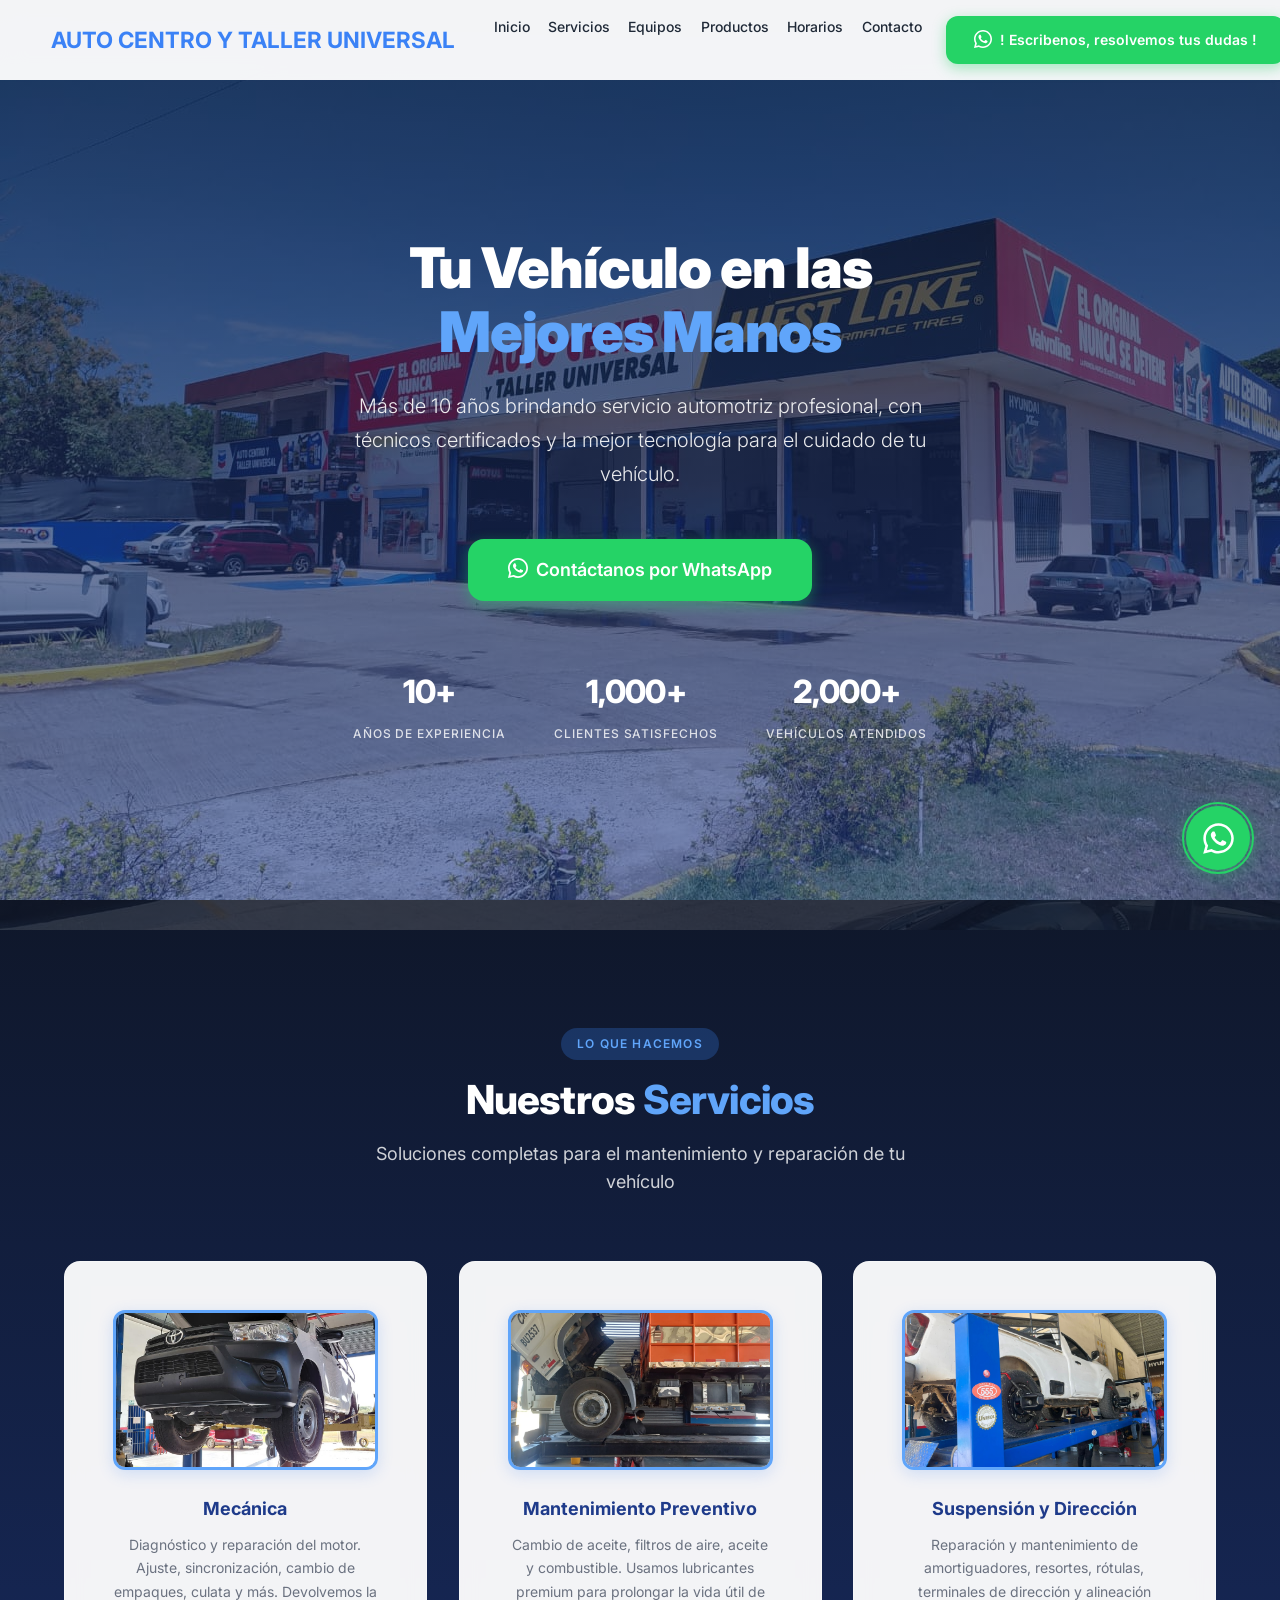
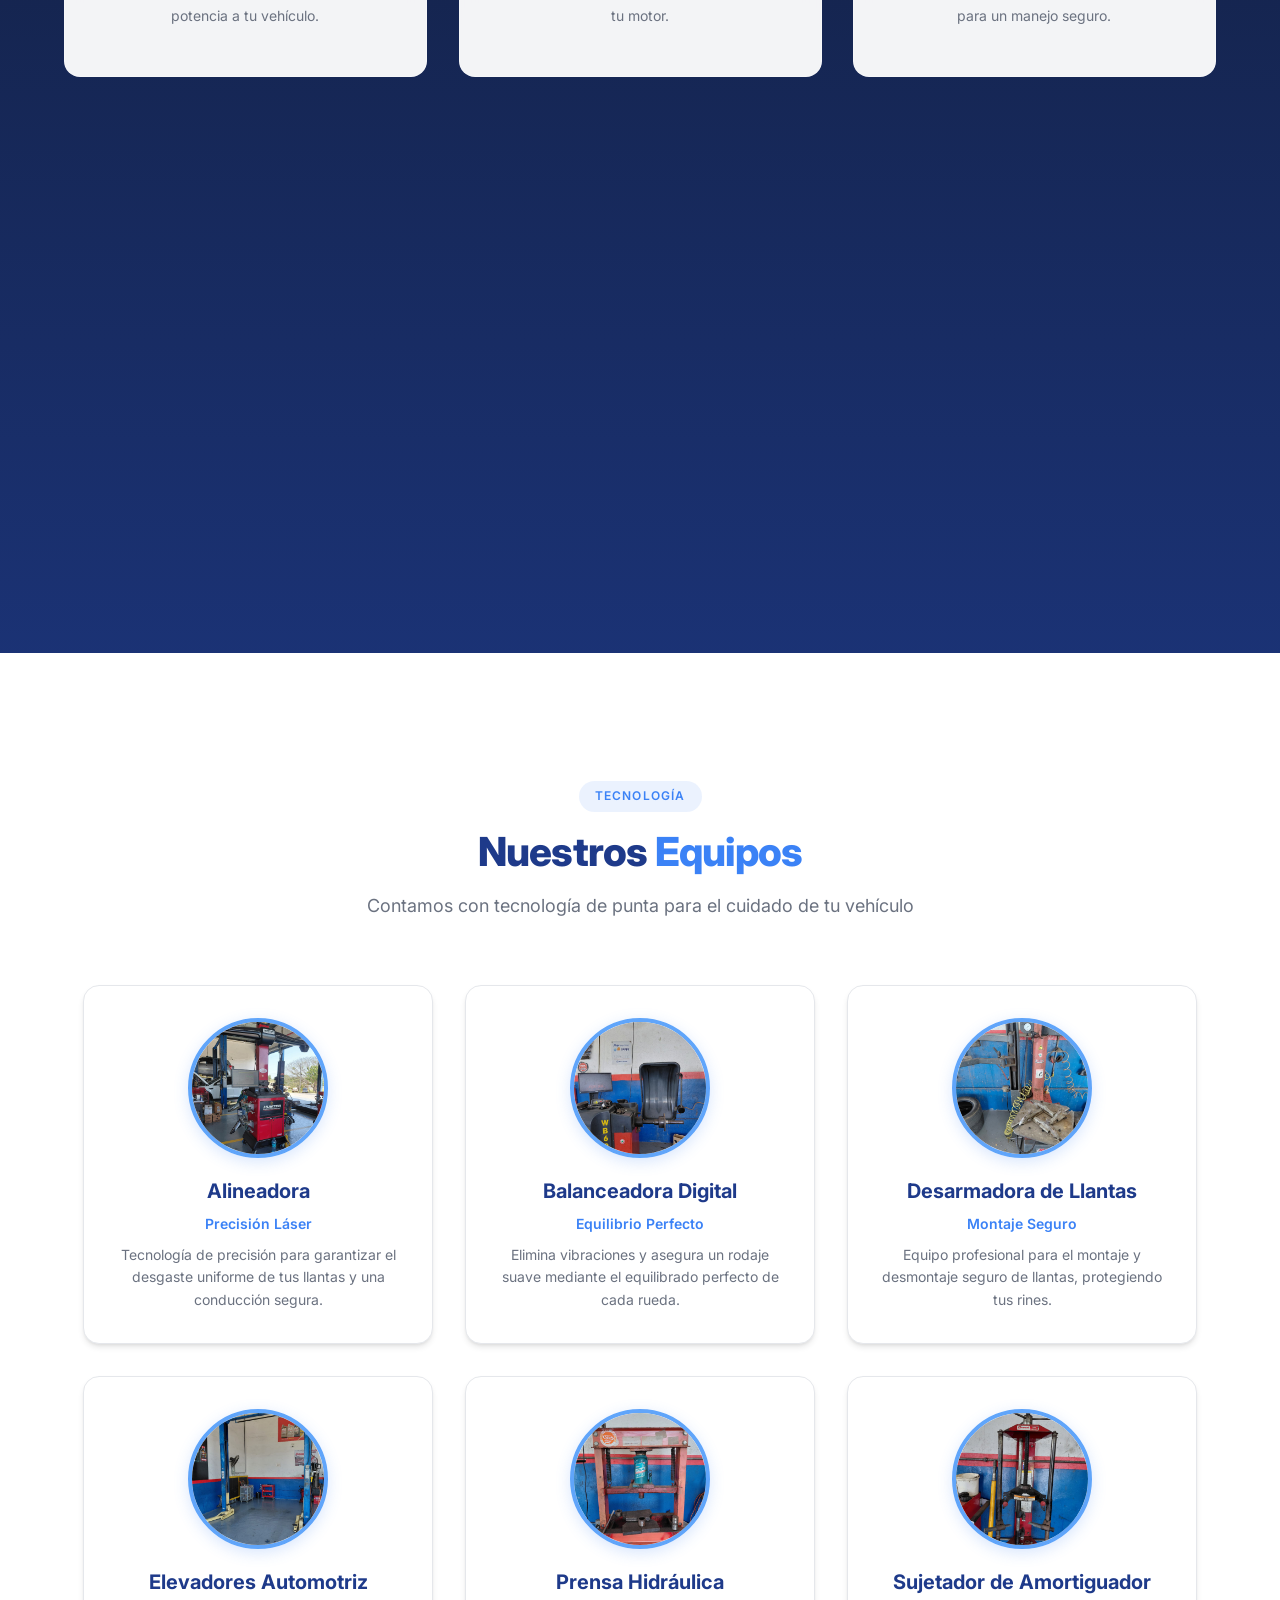
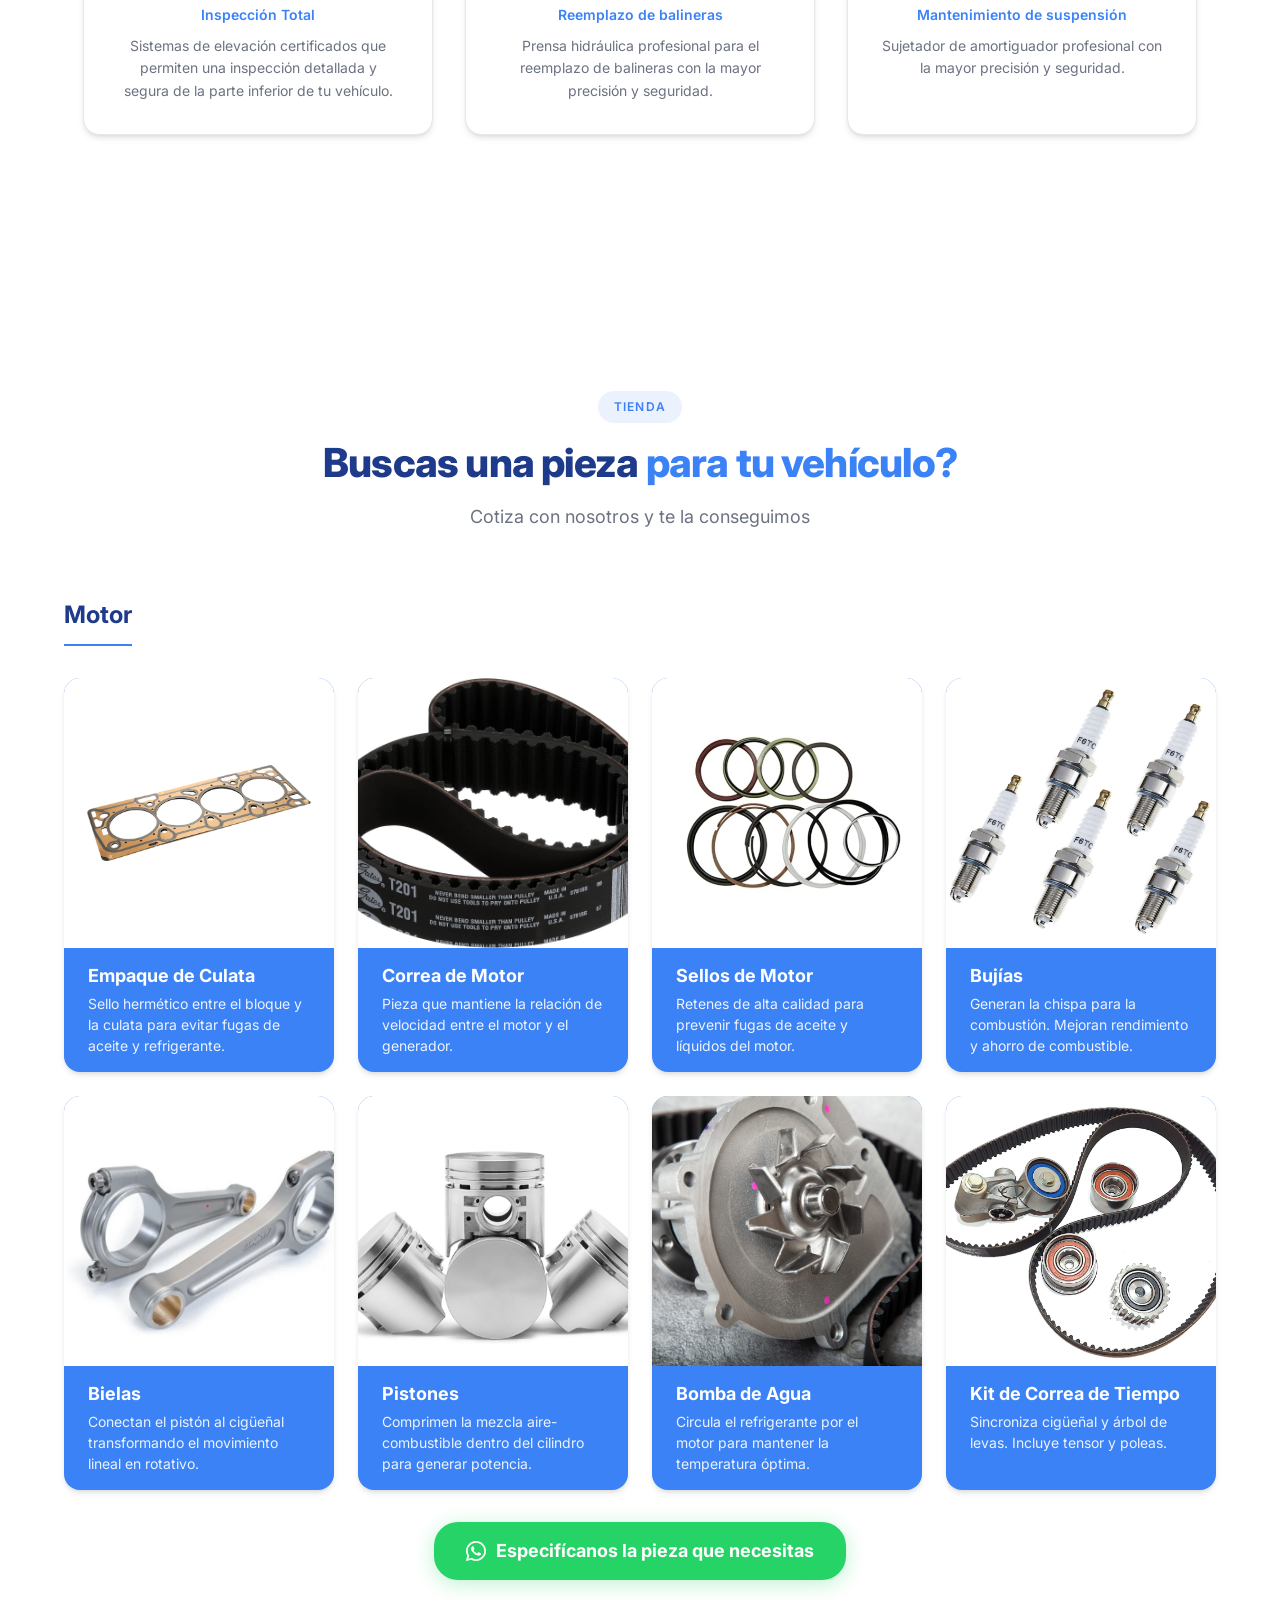
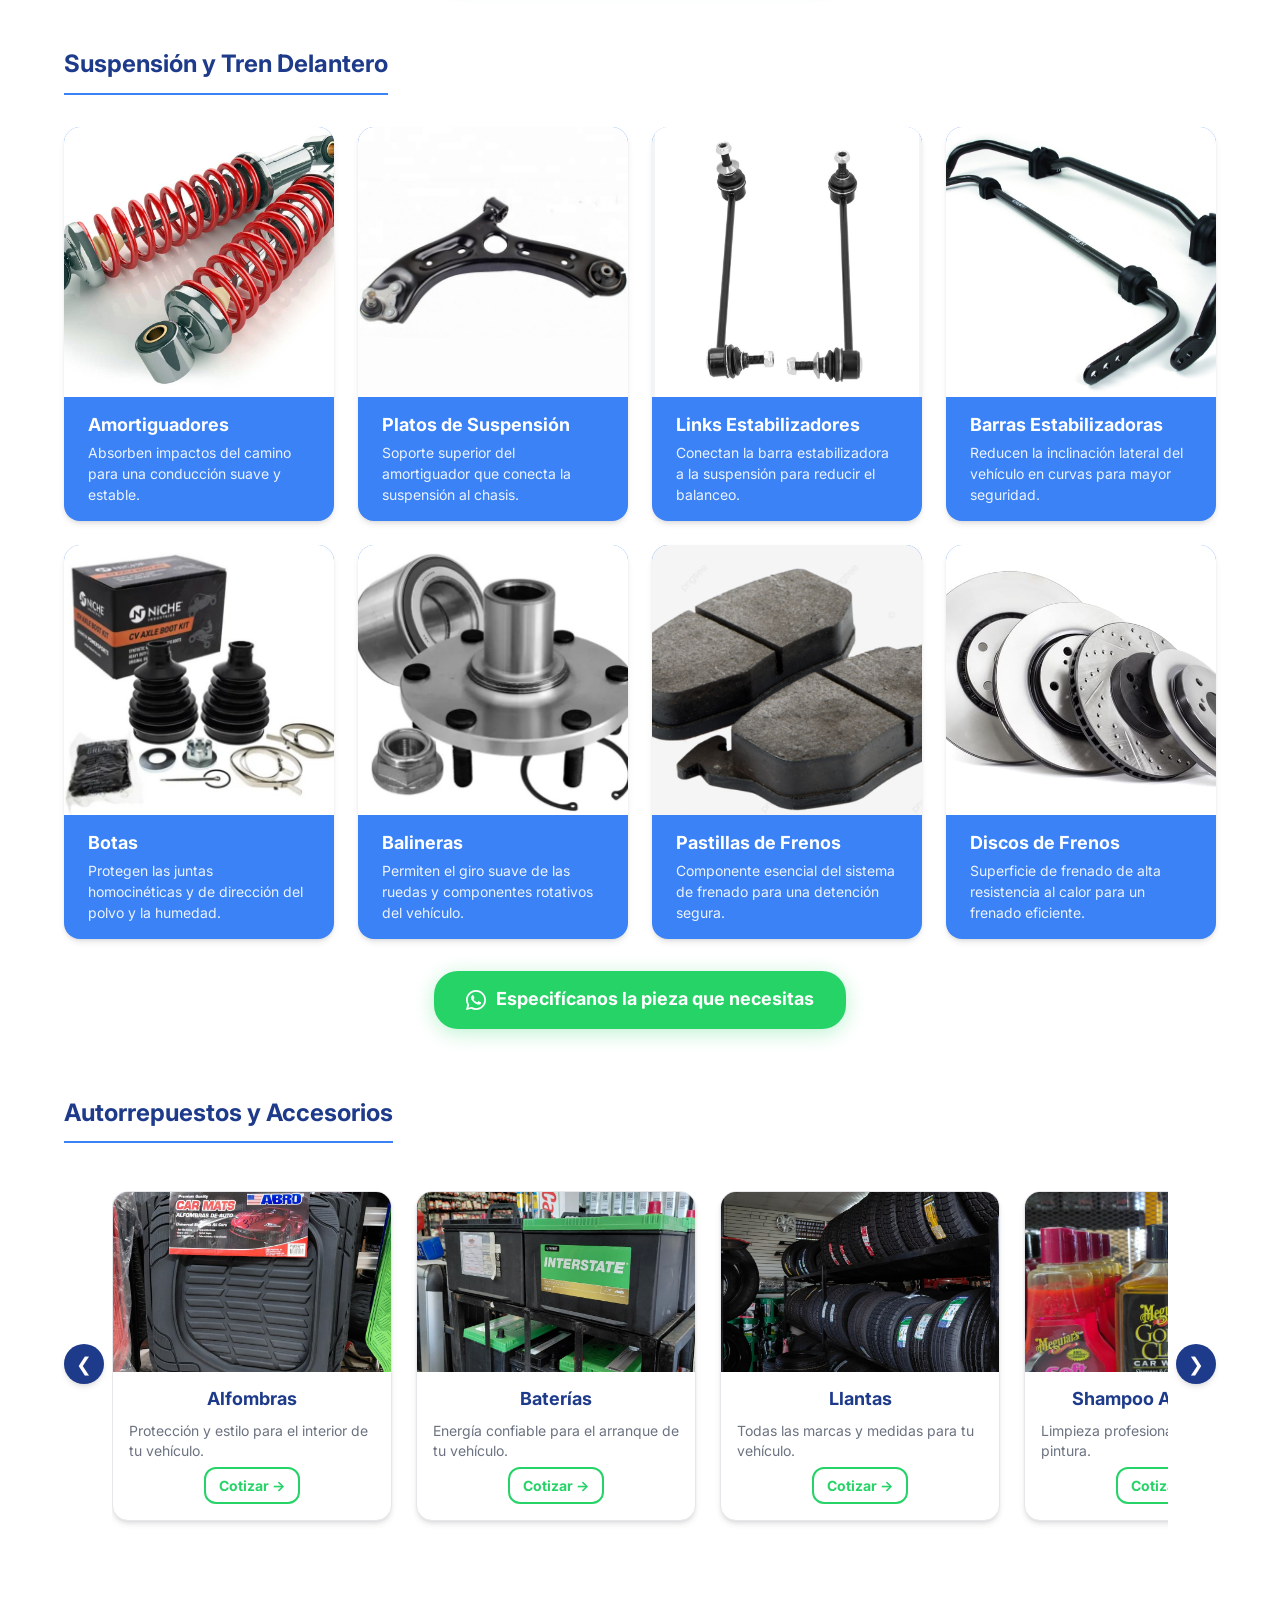
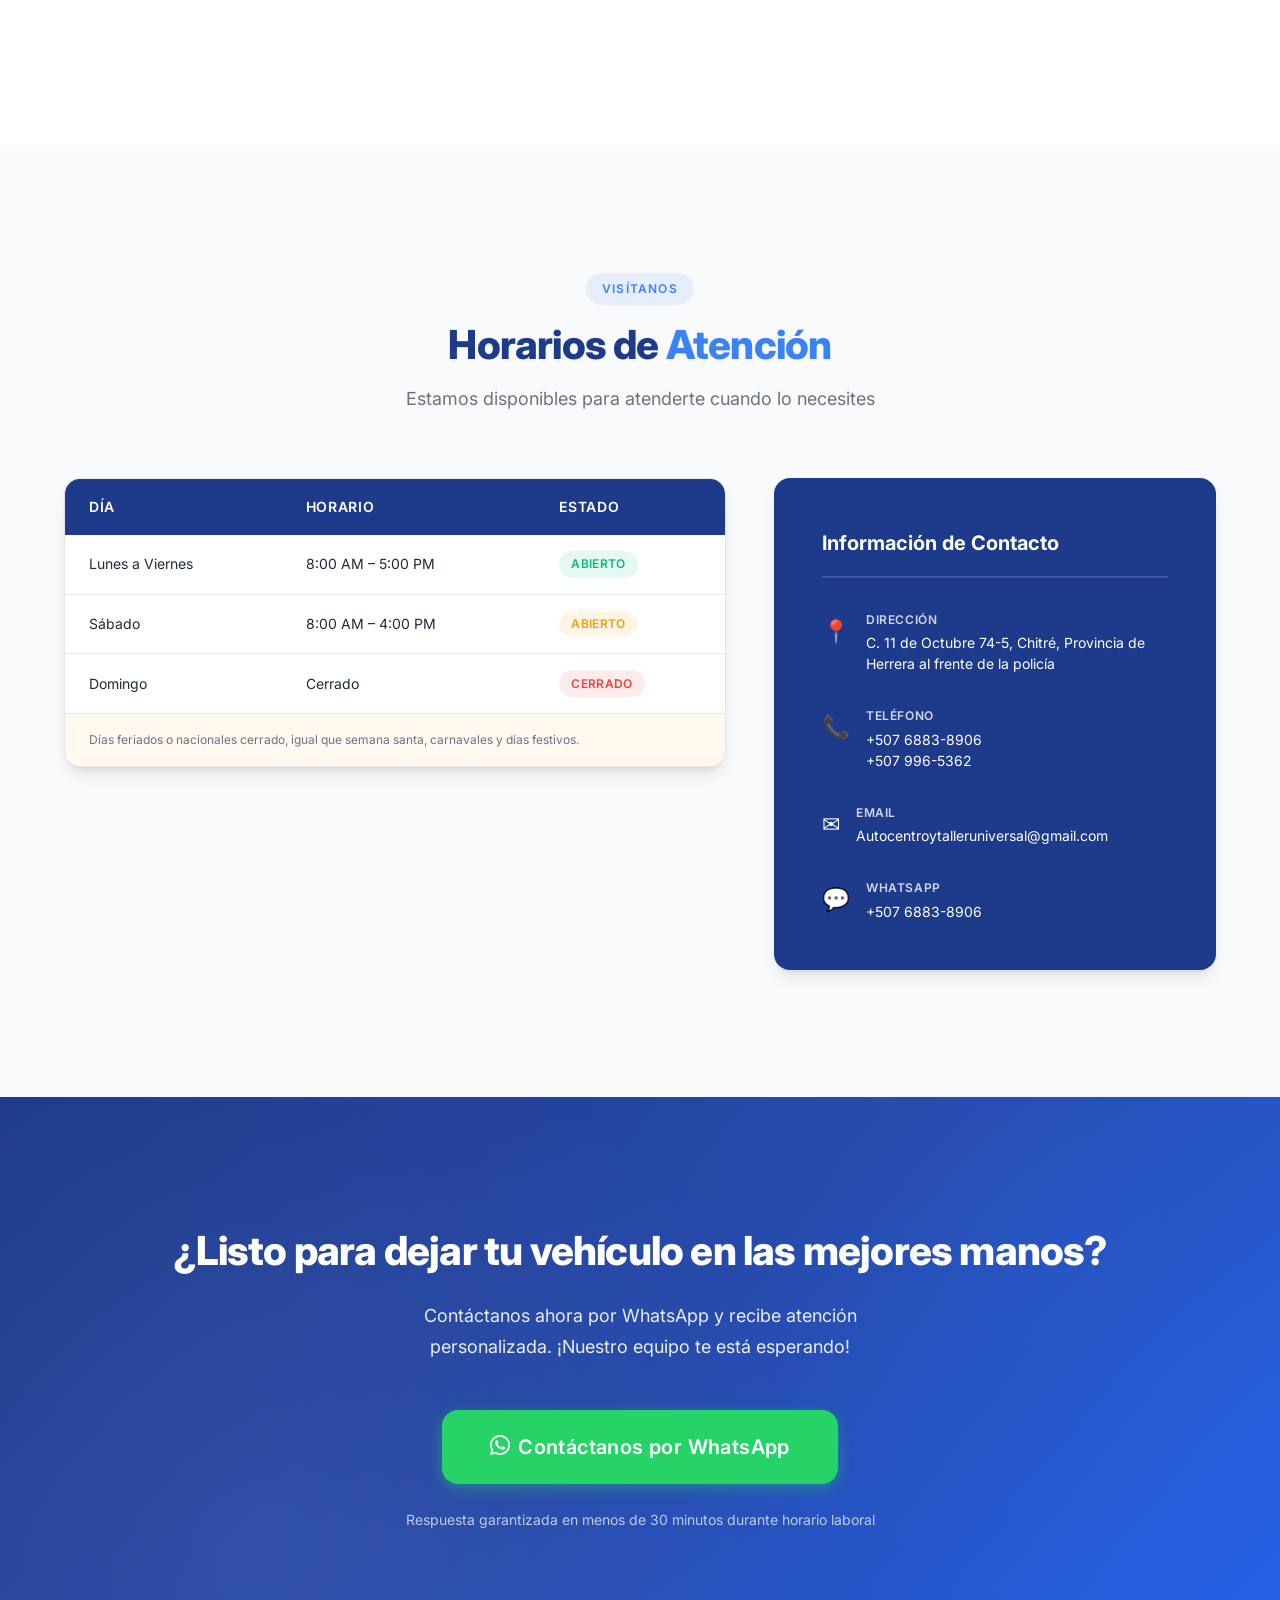
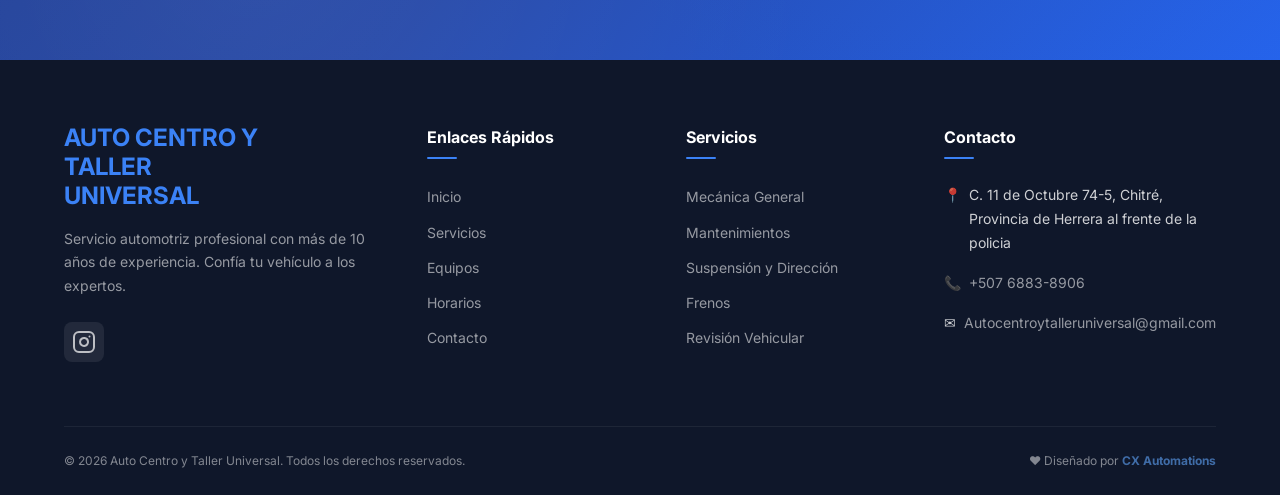
<file: index.html>
﻿<!DOCTYPE html>
<html lang="es">

<head>
    <meta charset="UTF-8">
    <meta name="viewport" content="width=device-width, initial-scale=1.0">
    <meta name="description"
        content="Auto Centro y Taller Universal - Servicio mecánico de confianza. Mecánica general, frenos, suspensión, alineación, balanceo y más. ¡Contáctanos por WhatsApp!">
    <meta name="keywords"
        content="taller automotriz, mecánica, frenos, suspensión, revisión vehicular, servicio automotriz">
    <title>Auto Centro y Taller Universal | Servicio Automotriz Profesional</title>

    <!-- Google Fonts: Inter -->
    <link rel="preconnect" href="https://fonts.googleapis.com">
    <link rel="preconnect" href="https://fonts.gstatic.com" crossorigin>
    <link href="https://fonts.googleapis.com/css2?family=Inter:wght@300;400;500;600;700;800;900&display=swap"
        rel="stylesheet">

    <!-- Stylesheet -->
    <link rel="stylesheet" href="styles.css">
</head>

<body>

    <!-- ============================================
         HEADER - Navegación fija / Sticky
    ============================================= -->
    <header class="header" id="header">
        <div class="container header__inner">
            <!-- Logo -->
            <a href="#inicio" class="header__logo" aria-label="Auto Centro y Taller Universal - Inicio">
                <span class="logo__text"><strong>Auto </strong> <strong>Centro </strong> <strong>Y </strong>
                    <strong>Taller </strong> <strong>Universal </strong>
                </span>
            </a>

            <!-- Botón menú hamburguesa (mobile) -->
            <button class="header__menu-toggle" id="menuToggle" aria-label="Abrir menú de navegación"
                aria-expanded="false">
                <span class="hamburger-line"></span>
                <span class="hamburger-line"></span>
                <span class="hamburger-line"></span>
            </button>

            <!-- Navegación principal -->
            <nav class="header__nav" id="mainNav" aria-label="Navegación principal">
                <ul class="nav__list">
                    <li><a href="#inicio" class="nav__link">Inicio</a></li>
                    <li><a href="#servicios" class="nav__link">Servicios</a></li>
                    <li><a href="#mecanicos" class="nav__link">Equipos</a></li>
                    <li><a href="#productos" class="nav__link">Productos</a></li>
                    <li><a href="#horarios" class="nav__link">Horarios</a></li>
                    <li><a href="#contacto" class="nav__link">Contacto</a></li>
                </ul>
            </nav>

            <!-- Botón WhatsApp en header -->
            <!-- ⚠️ CAMBIAR EL NÚMERO DE WHATSAPP: Reemplaza 507XXXXXXXX con tu número real -->
            <a href="https://wa.me/50768838906?text=Hola%2C%20quiero%20saber%20sobre"
                class="btn btn--whatsapp-header header__cta" target="_blank" rel="noopener noreferrer"
                aria-label="Contáctanos por WhatsApp">
                <span class="whatsapp-icon">
                    <svg xmlns="http://www.w3.org/2000/svg" width="18" height="18" viewBox="0 0 24 24"
                        fill="currentColor">
                        <path
                            d="M17.472 14.382c-.297-.149-1.758-.867-2.03-.967-.273-.099-.471-.148-.67.15-.197.297-.767.966-.94 1.164-.173.199-.347.223-.644.075-.297-.15-1.255-.463-2.39-1.475-.883-.788-1.48-1.761-1.653-2.059-.173-.297-.018-.458.13-.606.134-.133.298-.347.446-.52.149-.174.198-.298.298-.497.099-.198.05-.371-.025-.52-.075-.149-.669-1.612-.916-2.207-.242-.579-.487-.5-.669-.51-.173-.008-.371-.01-.57-.01-.198 0-.52.074-.792.372-.272.297-1.04 1.016-1.04 2.479 0 1.462 1.065 2.875 1.213 3.074.149.198 2.096 3.2 5.077 4.487.709.306 1.262.489 1.694.625.712.227 1.36.195 1.871.118.571-.085 1.758-.719 2.006-1.413.248-.694.248-1.289.173-1.413-.074-.124-.272-.198-.57-.347z" />
                        <path
                            d="M12 0C5.373 0 0 5.373 0 12c0 2.117.549 4.1 1.514 5.828L0 24l6.335-1.48A11.944 11.944 0 0 0 12 24c6.627 0 12-5.373 12-12S18.627 0 12 0zm0 21.9a9.887 9.887 0 0 1-5.031-1.378l-.361-.214-3.741.981.998-3.648-.235-.374A9.86 9.86 0 0 1 2.1 12c0-5.464 4.436-9.9 9.9-9.9 5.465 0 9.9 4.436 9.9 9.9 0 5.464-4.435 9.9-9.9 9.9z" />
                    </svg>
                </span>
                ! Escribenos, resolvemos tus dudas !
            </a>
        </div>
    </header>

    <main>
        <!-- ============================================
             HERO SECTION - Sección principal
        ============================================= -->
        <section class="hero" id="inicio">
            <div class="hero__overlay"></div>
            <div class="container hero__content">
                <h1 class="hero__title">Tu Vehículo en las <span class="text-accent">Mejores Manos</span></h1>
                <p class="hero__subtitle">Más de 10 años brindando servicio automotriz profesional, con técnicos
                    certificados y la mejor tecnología para el cuidado de tu vehículo.</p>
                <!-- ⚠️ CAMBIAR EL NÚMERO DE WHATSAPP -->
                <a href="https://wa.me/50768838906?text=Hola%2C%20quiero%20saber%20sobre"
                    class="btn btn--large btn--whatsapp" target="_blank" rel="noopener noreferrer">
                    <span class="whatsapp-icon">
                        <svg xmlns="http://www.w3.org/2000/svg" width="20" height="20" viewBox="0 0 24 24"
                            fill="currentColor">
                            <path
                                d="M17.472 14.382c-.297-.149-1.758-.867-2.03-.967-.273-.099-.471-.148-.67.15-.197.297-.767.966-.94 1.164-.173.199-.347.223-.644.075-.297-.15-1.255-.463-2.39-1.475-.883-.788-1.48-1.761-1.653-2.059-.173-.297-.018-.458.13-.606.134-.133.298-.347.446-.52.149-.174.198-.298.298-.497.099-.198.05-.371-.025-.52-.075-.149-.669-1.612-.916-2.207-.242-.579-.487-.5-.669-.51-.173-.008-.371-.01-.57-.01-.198 0-.52.074-.792.372-.272.297-1.04 1.016-1.04 2.479 0 1.462 1.065 2.875 1.213 3.074.149.198 2.096 3.2 5.077 4.487.709.306 1.262.489 1.694.625.712.227 1.36.195 1.871.118.571-.085 1.758-.719 2.006-1.413.248-.694.248-1.289.173-1.413-.074-.124-.272-.198-.57-.347z" />
                            <path
                                d="M12 0C5.373 0 0 5.373 0 12c0 2.117.549 4.1 1.514 5.828L0 24l6.335-1.48A11.944 11.944 0 0 0 12 24c6.627 0 12-5.373 12-12S18.627 0 12 0zm0 21.9a9.887 9.887 0 0 1-5.031-1.378l-.361-.214-3.741.981.998-3.648-.235-.374A9.86 9.86 0 0 1 2.1 12c0-5.464 4.436-9.9 9.9-9.9 5.465 0 9.9 4.436 9.9 9.9 0 5.464-4.435 9.9-9.9 9.9z" />
                        </svg>
                    </span>
                    Contáctanos por WhatsApp
                </a>
                <div class="hero__stats">
                    <div class="hero__stat">
                        <span class="hero__stat-number">10+</span>
                        <span class="hero__stat-label">Años de Experiencia</span>
                    </div>
                    <div class="hero__stat">
                        <span class="hero__stat-number">1,000+</span>
                        <span class="hero__stat-label">Clientes Satisfechos</span>
                    </div>
                    <div class="hero__stat">
                        <span class="hero__stat-number">2,000+</span>
                        <span class="hero__stat-label">Vehículos Atendidos</span>
                    </div>
                </div>
            </div>
        </section>

        <!-- ============================================

        <!-- ============================================
             SERVICIOS
        ============================================= -->
        <section class="services section section--alt" id="servicios">
            <div class="container">
                <div class="section__header">
                    <span class="section__tag">Lo que hacemos</span>
                    <h2 class="section__title">Nuestros <span class="text-accent">Servicios</span></h2>
                    <p class="section__subtitle">Soluciones completas para el mantenimiento y reparación de tu vehículo
                    </p>
                </div>

                <div class="services__grid">
                    <!-- Servicio 1: Mecánica General Motor -->
                    <article class="service-card" id="service-motor">
                        <div class="service-card__image-wrapper">
                            <img src="assets/images/cambio de aceite .jpeg" alt="Mecánica" class="service-card__image"
                                loading="lazy">
                        </div>
                        <h3 class="service-card__title">Mecánica</h3>
                        <p class="service-card__desc">Diagnóstico y reparación del motor. Ajuste, sincronización, cambio
                            de empaques, culata y más. Devolvemos la potencia a tu vehículo.</p>
                    </article>

                    <!-- Servicio 2: Lubricantes y Filtración -->
                    <article class="service-card" id="service-lubricantes">
                        <div class="service-card__image-wrapper">
                            <img src="assets/images/M2.jpeg" alt="Mantenimiento Preventivo" class="service-card__image"
                                loading="lazy">
                        </div>
                        <h3 class="service-card__title">Mantenimiento Preventivo</h3>
                        <p class="service-card__desc">Cambio de aceite, filtros de aire, aceite y combustible. Usamos
                            lubricantes premium para prolongar la vida útil de tu motor.</p>
                    </article>

                    <!-- Servicio 3: Suspensión y Dirección -->
                    <article class="service-card" id="service-suspension">
                        <div class="service-card__image-wrapper">
                            <img src="assets/images/M1.jpeg" alt="Suspensión y Dirección" class="service-card__image"
                                loading="lazy">
                        </div>
                        <h3 class="service-card__title">Suspensión y Dirección</h3>
                        <p class="service-card__desc">Reparación y mantenimiento de amortiguadores, resortes, rótulas,
                            terminales de dirección y alineación para un manejo seguro.</p>
                    </article>

                    <!-- Servicio 4: Frenos -->
                    <article class="service-card" id="service-frenos">
                        <div class="service-card__image-wrapper">
                            <img src="assets/images/M3.jpeg" alt="Frenos" class="service-card__image" loading="lazy">
                        </div>
                        <h3 class="service-card__title">Frenos</h3>
                        <p class="service-card__desc">Inspección, ajuste y reemplazo de pastillas, discos, tambores y
                            sistema hidráulico de frenos. Tu seguridad es nuestra prioridad.</p>
                    </article>


                    <!-- Servicio 6: Revisión Vehicular -->
                    <article class="service-card" id="service-revision">
                        <div class="service-card__image-wrapper">
                            <img src="assets/images/local2.jpeg" alt="Revisado Vehicular" class="service-card__image"
                                loading="lazy">
                        </div>
                        <h3 class="service-card__title">Revisado Vehicular</h3>
                        <p class="service-card__desc">Preparación completa para la revisión técnico-mecánica.
                            Verificamos todos los puntos de inspección para que apruebes sin contratiempos.</p>
                    </article>

                    <!-- Servicio 7: Revisado General -->
                    <article class="service-card" id="service-revisado">
                        <div class="service-card__image-wrapper">
                            <img src="assets/images/m4.jpeg" alt="Revisado General" class="service-card__image"
                                loading="lazy">
                        </div>
                        <h3 class="service-card__title">Revisado General</h3>
                        <p class="service-card__desc">Inspección integral de 50+ puntos de control. Detectamos problemas
                            antes de que se conviertan en reparaciones costosas.</p>
                    </article>
                </div>
            </div>
        </section>

        <!-- ============================================
             NUESTROS EQUIPOS
        ============================================= -->
        <section class="mechanics section" id="mecanicos">
            <div class="container">
                <div class="section__header">
                    <span class="section__tag">Tecnología</span>
                    <h2 class="section__title">Nuestros <span class="text-accent">Equipos</span></h2>
                    <p class="section__subtitle">Contamos con tecnología de punta para el cuidado de tu vehículo</p>
                </div>

                <div class="mechanics__grid">
                    <!-- Equipo 1: Alineadora -->
                    <article class="mechanic-card" id="equipo-1">
                        <div class="mechanic-card__image-wrapper">
                            <img src="assets/images/alineadora.jpeg" alt="Alineadora 3D profesional"
                                class="mechanic-card__image" loading="lazy">
                        </div>
                        <div class="mechanic-card__info">
                            <h3 class="mechanic-card__name">Alineadora </h3>
                            <span class="mechanic-card__specialty">Precisión Láser</span>
                            <p class="mechanic-card__bio">Tecnología de precisión para garantizar el desgaste uniforme
                                de tus llantas y una conducción segura.</p>
                        </div>
                    </article>

                    <!-- Equipo 2: Balanceadora -->
                    <article class="mechanic-card" id="equipo-2">
                        <div class="mechanic-card__image-wrapper">
                            <img src="assets/images/balanceadora.jpeg" alt="Balanceadora digital de llantas"
                                class="mechanic-card__image" loading="lazy">
                        </div>
                        <div class="mechanic-card__info">
                            <h3 class="mechanic-card__name">Balanceadora Digital</h3>
                            <span class="mechanic-card__specialty">Equilibrio Perfecto</span>
                            <p class="mechanic-card__bio">Elimina vibraciones y asegura un rodaje suave mediante el
                                equilibrado perfecto de cada rueda.</p>
                        </div>
                    </article>

                    <!-- Equipo 3: Desarmadora -->
                    <article class="mechanic-card" id="equipo-3">
                        <div class="mechanic-card__image-wrapper">
                            <img src="assets/images/desmontadora.jpeg" alt="Desarmadora de llantas profesional"
                                class="mechanic-card__image" loading="lazy">
                        </div>
                        <div class="mechanic-card__info">
                            <h3 class="mechanic-card__name">Desarmadora de Llantas</h3>
                            <span class="mechanic-card__specialty">Montaje Seguro</span>
                            <p class="mechanic-card__bio">Equipo profesional para el montaje y desmontaje seguro de
                                llantas, protegiendo tus rines.</p>
                        </div>
                    </article>

                    <!-- Equipo 4: Elevador -->
                    <article class="mechanic-card" id="equipo-4">
                        <div class="mechanic-card__image-wrapper">
                            <img src="assets/images/levantadorindustrial.jpeg" alt="Elevador automotriz hidráulico"
                                class="mechanic-card__image" loading="lazy">
                        </div>
                        <div class="mechanic-card__info">
                            <h3 class="mechanic-card__name">Elevadores Automotriz</h3>
                            <span class="mechanic-card__specialty">Inspección Total</span>
                            <p class="mechanic-card__bio">Sistemas de elevación certificados que permiten una inspección
                                detallada y segura de la parte inferior de tu vehículo.</p>
                        </div>
                    </article>

                    <!-- Equipo 5: Prensa -->
                    <article class="mechanic-card" id="equipo-5">
                        <div class="mechanic-card__image-wrapper">
                            <img src="assets/images/prensa.jpeg" alt="Prensa hidráulica profesional"
                                class="mechanic-card__image" loading="lazy">
                        </div>
                        <div class="mechanic-card__info">
                            <h3 class="mechanic-card__name">Prensa Hidráulica</h3>
                            <span class="mechanic-card__specialty">Reemplazo de balineras</span>
                            <p class="mechanic-card__bio">Prensa hidráulica profesional para el reemplazo de balineras
                                con la mayor
                                precisión y seguridad.</p>
                        </div>
                    </article>

                    <!-- Equipo 6: Sujetador Hidraulico -->
                    <article class="mechanic-card" id="equipo-6">
                        <div class="mechanic-card__image-wrapper">
                            <img src="assets/images/Sujetadordeamortiguador.jpeg"
                                alt="Sujetador de amortiguador profesional" class="mechanic-card__image" loading="lazy">
                        </div>
                        <div class="mechanic-card__info">
                            <h3 class="mechanic-card__name">Sujetador de Amortiguador</h3>
                            <span class="mechanic-card__specialty">Mantenimiento de suspensión</span>
                            <p class="mechanic-card__bio">Sujetador de amortiguador profesional con la mayor
                                precisión y seguridad.</p>
                        </div>
                    </article>

                </div>
            </div>
        </section>
        <!-- ============================================
             NUESTROS PRODUCTOS
        ============================================= -->
        <section class="products section" id="productos">
            <div class="container">
                <div class="section__header">
                    <span class="section__tag">Tienda</span>
                    <h2 class="section__title">Buscas una pieza <span class="text-accent">para tu vehículo?</span></h2>
                    <p class="section__subtitle">Cotiza con nosotros y te la conseguimos</p>
                </div>

                <!-- Subsección: Motor -->
                <div class="products__subsection">
                    <h3 class="products__subtitle">Motor</h3>
                    <div class="products__grid products__grid--8">

                        <article class="product-card">
                            <div class="product-card__img-wrapper">
                                <img src="assets/images/empaque-culata.jpg" alt="Empaque de Culata" loading="lazy">
                                <div class="product-card__overlay">
                                    <a href="https://wa.me/50768838906?text=Buenos%20d%C3%ADas%2C%20quiero%20cotizar%20esta%20pieza%3A%20Empaque%20de%20Culata%20para%20el%20modelo%20de%20"
                                        target="_blank" rel="noopener noreferrer" class="product-card__wa-btn">
                                        <svg xmlns="http://www.w3.org/2000/svg" width="18" height="18"
                                            viewBox="0 0 24 24" fill="currentColor">
                                            <path
                                                d="M17.472 14.382c-.297-.149-1.758-.867-2.03-.967-.273-.099-.471-.148-.67.15-.197.297-.767.966-.94 1.164-.173.199-.347.223-.644.075-.297-.15-1.255-.463-2.39-1.475-.883-.788-1.48-1.761-1.653-2.059-.173-.297-.018-.458.13-.606.134-.133.298-.347.446-.52.149-.174.198-.298.298-.497.099-.198.05-.371-.025-.52-.075-.149-.669-1.612-.916-2.207-.242-.579-.487-.5-.669-.51-.173-.008-.371-.01-.57-.01-.198 0-.52.074-.792.372-.272.297-1.04 1.016-1.04 2.479 0 1.462 1.065 2.875 1.213 3.074.149.198 2.096 3.2 5.077 4.487.709.306 1.262.489 1.694.625.712.227 1.36.195 1.871.118.571-.085 1.758-.719 2.006-1.413.248-.694.248-1.289.173-1.413-.074-.124-.272-.198-.57-.347z" />
                                            <path
                                                d="M12 0C5.373 0 0 5.373 0 12c0 2.117.549 4.1 1.514 5.828L0 24l6.335-1.48A11.944 11.944 0 0 0 12 24c6.627 0 12-5.373 12-12S18.627 0 12 0zm0 21.9a9.887 9.887 0 0 1-5.031-1.378l-.361-.214-3.741.981.998-3.648-.235-.374A9.86 9.86 0 0 1 2.1 12c0-5.464 4.436-9.9 9.9-9.9 5.465 0 9.9 4.436 9.9 9.9 0 5.464-4.435 9.9-9.9 9.9z" />
                                        </svg>
                                        Cotizar en WhatsApp
                                    </a>
                                </div>
                            </div>
                            <div class="product-card__info">
                                <h4 class="product-card__name">Empaque de Culata</h4>
                                <p class="product-card__desc">Sello hermético entre el bloque y la culata para evitar
                                    fugas de aceite y
                                    refrigerante.</p>
                            </div>
                        </article>

                        <article class="product-card">
                            <div class="product-card__img-wrapper">
                                <img src="assets/images/Correa-de-auto.jpg" alt="Correa de Motor" loading="lazy">
                                <div class="product-card__overlay">
                                    <a href="https://wa.me/50768838906?text=Buenos%20d%C3%ADas%2C%20quiero%20cotizar%20esta%20pieza%3A%20Culata%20Completa%20para%20el%20modelo%20de%20"
                                        target="_blank" rel="noopener noreferrer" class="product-card__wa-btn">
                                        <svg xmlns="http://www.w3.org/2000/svg" width="18" height="18"
                                            viewBox="0 0 24 24" fill="currentColor">
                                            <path
                                                d="M17.472 14.382c-.297-.149-1.758-.867-2.03-.967-.273-.099-.471-.148-.67.15-.197.297-.767.966-.94 1.164-.173.199-.347.223-.644.075-.297-.15-1.255-.463-2.39-1.475-.883-.788-1.48-1.761-1.653-2.059-.173-.297-.018-.458.13-.606.134-.133.298-.347.446-.52.149-.174.198-.298.298-.497.099-.198.05-.371-.025-.52-.075-.149-.669-1.612-.916-2.207-.242-.579-.487-.5-.669-.51-.173-.008-.371-.01-.57-.01-.198 0-.52.074-.792.372-.272.297-1.04 1.016-1.04 2.479 0 1.462 1.065 2.875 1.213 3.074.149.198 2.096 3.2 5.077 4.487.709.306 1.262.489 1.694.625.712.227 1.36.195 1.871.118.571-.085 1.758-.719 2.006-1.413.248-.694.248-1.289.173-1.413-.074-.124-.272-.198-.57-.347z" />
                                            <path
                                                d="M12 0C5.373 0 0 5.373 0 12c0 2.117.549 4.1 1.514 5.828L0 24l6.335-1.48A11.944 11.944 0 0 0 12 24c6.627 0 12-5.373 12-12S18.627 0 12 0zm0 21.9a9.887 9.887 0 0 1-5.031-1.378l-.361-.214-3.741.981.998-3.648-.235-.374A9.86 9.86 0 0 1 2.1 12c0-5.464 4.436-9.9 9.9-9.9 5.465 0 9.9 4.436 9.9 9.9 0 5.464-4.435 9.9-9.9 9.9z" />
                                        </svg>
                                        Cotizar en WhatsApp
                                    </a>
                                </div>
                            </div>
                            <div class="product-card__info">
                                <h4 class="product-card__name">Correa de Motor</h4>
                                <p class="product-card__desc">Pieza que mantiene la relación de velocidad entre el
                                    motor y el generador.</p>
                            </div>
                        </article>

                        <article class="product-card">
                            <div class="product-card__img-wrapper">
                                <img src="assets/images/kit de sellos de motor 2.jpg" alt="Sellos de Motor"
                                    loading="lazy">
                                <div class="product-card__overlay">
                                    <a href="https://wa.me/50768838906?text=Buenos%20d%C3%ADas%2C%20quiero%20cotizar%20esta%20pieza%3A%20Sellos%20de%20Motor%20para%20el%20modelo%20de%20"
                                        target="_blank" rel="noopener noreferrer" class="product-card__wa-btn">
                                        <svg xmlns="http://www.w3.org/2000/svg" width="18" height="18"
                                            viewBox="0 0 24 24" fill="currentColor">
                                            <path
                                                d="M17.472 14.382c-.297-.149-1.758-.867-2.03-.967-.273-.099-.471-.148-.67.15-.197.297-.767.966-.94 1.164-.173.199-.347.223-.644.075-.297-.15-1.255-.463-2.39-1.475-.883-.788-1.48-1.761-1.653-2.059-.173-.297-.018-.458.13-.606.134-.133.298-.347.446-.52.149-.174.198-.298.298-.497.099-.198.05-.371-.025-.52-.075-.149-.669-1.612-.916-2.207-.242-.579-.487-.5-.669-.51-.173-.008-.371-.01-.57-.01-.198 0-.52.074-.792.372-.272.297-1.04 1.016-1.04 2.479 0 1.462 1.065 2.875 1.213 3.074.149.198 2.096 3.2 5.077 4.487.709.306 1.262.489 1.694.625.712.227 1.36.195 1.871.118.571-.085 1.758-.719 2.006-1.413.248-.694.248-1.289.173-1.413-.074-.124-.272-.198-.57-.347z" />
                                            <path
                                                d="M12 0C5.373 0 0 5.373 0 12c0 2.117.549 4.1 1.514 5.828L0 24l6.335-1.48A11.944 11.944 0 0 0 12 24c6.627 0 12-5.373 12-12S18.627 0 12 0zm0 21.9a9.887 9.887 0 0 1-5.031-1.378l-.361-.214-3.741.981.998-3.648-.235-.374A9.86 9.86 0 0 1 2.1 12c0-5.464 4.436-9.9 9.9-9.9 5.465 0 9.9 4.436 9.9 9.9 0 5.464-4.435 9.9-9.9 9.9z" />
                                        </svg>
                                        Cotizar en WhatsApp
                                    </a>
                                </div>
                            </div>
                            <div class="product-card__info">
                                <h4 class="product-card__name">Sellos de Motor</h4>
                                <p class="product-card__desc">Retenes de alta calidad para prevenir fugas de aceite y
                                    líquidos del
                                    motor.</p>
                            </div>
                        </article>

                        <article class="product-card">
                            <div class="product-card__img-wrapper">
                                <img src="assets/images/bujias.jpg" alt="Bujías" loading="lazy">
                                <div class="product-card__overlay">
                                    <a href="https://wa.me/50768838906?text=Buenos%20d%C3%ADas%2C%20quiero%20cotizar%20esta%20pieza%3A%20Buj%C3%ADas%20para%20el%20modelo%20de%20"
                                        target="_blank" rel="noopener noreferrer" class="product-card__wa-btn">
                                        <svg xmlns="http://www.w3.org/2000/svg" width="18" height="18"
                                            viewBox="0 0 24 24" fill="currentColor">
                                            <path
                                                d="M17.472 14.382c-.297-.149-1.758-.867-2.03-.967-.273-.099-.471-.148-.67.15-.197.297-.767.966-.94 1.164-.173.199-.347.223-.644.075-.297-.15-1.255-.463-2.39-1.475-.883-.788-1.48-1.761-1.653-2.059-.173-.297-.018-.458.13-.606.134-.133.298-.347.446-.52.149-.174.198-.298.298-.497.099-.198.05-.371-.025-.52-.075-.149-.669-1.612-.916-2.207-.242-.579-.487-.5-.669-.51-.173-.008-.371-.01-.57-.01-.198 0-.52.074-.792.372-.272.297-1.04 1.016-1.04 2.479 0 1.462 1.065 2.875 1.213 3.074.149.198 2.096 3.2 5.077 4.487.709.306 1.262.489 1.694.625.712.227 1.36.195 1.871.118.571-.085 1.758-.719 2.006-1.413.248-.694.248-1.289.173-1.413-.074-.124-.272-.198-.57-.347z" />
                                            <path
                                                d="M12 0C5.373 0 0 5.373 0 12c0 2.117.549 4.1 1.514 5.828L0 24l6.335-1.48A11.944 11.944 0 0 0 12 24c6.627 0 12-5.373 12-12S18.627 0 12 0zm0 21.9a9.887 9.887 0 0 1-5.031-1.378l-.361-.214-3.741.981.998-3.648-.235-.374A9.86 9.86 0 0 1 2.1 12c0-5.464 4.436-9.9 9.9-9.9 5.465 0 9.9 4.436 9.9 9.9 0 5.464-4.435 9.9-9.9 9.9z" />
                                        </svg>
                                        Cotizar en WhatsApp
                                    </a>
                                </div>
                            </div>
                            <div class="product-card__info">
                                <h4 class="product-card__name">Bujías</h4>
                                <p class="product-card__desc">Generan la chispa para la combustión. Mejoran rendimiento
                                    y ahorro de
                                    combustible.</p>
                            </div>
                        </article>

                        <article class="product-card">
                            <div class="product-card__img-wrapper">
                                <img src="assets/images/vielas.jpg" alt="Bielas" loading="lazy">
                                <div class="product-card__overlay">
                                    <a href="https://wa.me/50768838906?text=Buenos%20d%C3%ADas%2C%20quiero%20cotizar%20esta%20pieza%3A%20Bielas%20para%20el%20modelo%20de%20"
                                        target="_blank" rel="noopener noreferrer" class="product-card__wa-btn">
                                        <svg xmlns="http://www.w3.org/2000/svg" width="18" height="18"
                                            viewBox="0 0 24 24" fill="currentColor">
                                            <path
                                                d="M17.472 14.382c-.297-.149-1.758-.867-2.03-.967-.273-.099-.471-.148-.67.15-.197.297-.767.966-.94 1.164-.173.199-.347.223-.644.075-.297-.15-1.255-.463-2.39-1.475-.883-.788-1.48-1.761-1.653-2.059-.173-.297-.018-.458.13-.606.134-.133.298-.347.446-.52.149-.174.198-.298.298-.497.099-.198.05-.371-.025-.52-.075-.149-.669-1.612-.916-2.207-.242-.579-.487-.5-.669-.51-.173-.008-.371-.01-.57-.01-.198 0-.52.074-.792.372-.272.297-1.04 1.016-1.04 2.479 0 1.462 1.065 2.875 1.213 3.074.149.198 2.096 3.2 5.077 4.487.709.306 1.262.489 1.694.625.712.227 1.36.195 1.871.118.571-.085 1.758-.719 2.006-1.413.248-.694.248-1.289.173-1.413-.074-.124-.272-.198-.57-.347z" />
                                            <path
                                                d="M12 0C5.373 0 0 5.373 0 12c0 2.117.549 4.1 1.514 5.828L0 24l6.335-1.48A11.944 11.944 0 0 0 12 24c6.627 0 12-5.373 12-12S18.627 0 12 0zm0 21.9a9.887 9.887 0 0 1-5.031-1.378l-.361-.214-3.741.981.998-3.648-.235-.374A9.86 9.86 0 0 1 2.1 12c0-5.464 4.436-9.9 9.9-9.9 5.465 0 9.9 4.436 9.9 9.9 0 5.464-4.435 9.9-9.9 9.9z" />
                                        </svg>
                                        Cotizar en WhatsApp
                                    </a>
                                </div>
                            </div>
                            <div class="product-card__info">
                                <h4 class="product-card__name">Bielas</h4>
                                <p class="product-card__desc">Conectan el pistón al cigüeñal transformando el movimiento
                                    lineal en
                                    rotativo.</p>
                            </div>
                        </article>

                        <article class="product-card">
                            <div class="product-card__img-wrapper">
                                <img src="assets/images/PistonesFinal.jpg" alt="Pistones" loading="lazy">
                                <div class="product-card__overlay">
                                    <a href="https://wa.me/50768838906?text=Buenos%20d%C3%ADas%2C%20quiero%20cotizar%20esta%20pieza%3A%20Pistones%20para%20el%20modelo%20de%20"
                                        target="_blank" rel="noopener noreferrer" class="product-card__wa-btn">
                                        <svg xmlns="http://www.w3.org/2000/svg" width="18" height="18"
                                            viewBox="0 0 24 24" fill="currentColor">
                                            <path
                                                d="M17.472 14.382c-.297-.149-1.758-.867-2.03-.967-.273-.099-.471-.148-.67.15-.197.297-.767.966-.94 1.164-.173.199-.347.223-.644.075-.297-.15-1.255-.463-2.39-1.475-.883-.788-1.48-1.761-1.653-2.059-.173-.297-.018-.458.13-.606.134-.133.298-.347.446-.52.149-.174.198-.298.298-.497.099-.198.05-.371-.025-.52-.075-.149-.669-1.612-.916-2.207-.242-.579-.487-.5-.669-.51-.173-.008-.371-.01-.57-.01-.198 0-.52.074-.792.372-.272.297-1.04 1.016-1.04 2.479 0 1.462 1.065 2.875 1.213 3.074.149.198 2.096 3.2 5.077 4.487.709.306 1.262.489 1.694.625.712.227 1.36.195 1.871.118.571-.085 1.758-.719 2.006-1.413.248-.694.248-1.289.173-1.413-.074-.124-.272-.198-.57-.347z" />
                                            <path
                                                d="M12 0C5.373 0 0 5.373 0 12c0 2.117.549 4.1 1.514 5.828L0 24l6.335-1.48A11.944 11.944 0 0 0 12 24c6.627 0 12-5.373 12-12S18.627 0 12 0zm0 21.9a9.887 9.887 0 0 1-5.031-1.378l-.361-.214-3.741.981.998-3.648-.235-.374A9.86 9.86 0 0 1 2.1 12c0-5.464 4.436-9.9 9.9-9.9 5.465 0 9.9 4.436 9.9 9.9 0 5.464-4.435 9.9-9.9 9.9z" />
                                        </svg>
                                        Cotizar en WhatsApp
                                    </a>
                                </div>
                            </div>
                            <div class="product-card__info">
                                <h4 class="product-card__name">Pistones</h4>
                                <p class="product-card__desc">Comprimen la mezcla aire-combustible dentro del cilindro
                                    para generar
                                    potencia.</p>
                            </div>
                        </article>

                        <article class="product-card">
                            <div class="product-card__img-wrapper">
                                <img src="assets/images/bomba-de-agua-correa.jpg" alt="Bomba de Agua" loading="lazy">
                                <div class="product-card__overlay">
                                    <a href="https://wa.me/50768838906?text=Buenos%20d%C3%ADas%2C%20quiero%20cotizar%20esta%20pieza%3A%20Bomba%20de%20Agua%20para%20el%20modelo%20de%20"
                                        target="_blank" rel="noopener noreferrer" class="product-card__wa-btn">
                                        <svg xmlns="http://www.w3.org/2000/svg" width="18" height="18"
                                            viewBox="0 0 24 24" fill="currentColor">
                                            <path
                                                d="M17.472 14.382c-.297-.149-1.758-.867-2.03-.967-.273-.099-.471-.148-.67.15-.197.297-.767.966-.94 1.164-.173.199-.347.223-.644.075-.297-.15-1.255-.463-2.39-1.475-.883-.788-1.48-1.761-1.653-2.059-.173-.297-.018-.458.13-.606.134-.133.298-.347.446-.52.149-.174.198-.298.298-.497.099-.198.05-.371-.025-.52-.075-.149-.669-1.612-.916-2.207-.242-.579-.487-.5-.669-.51-.173-.008-.371-.01-.57-.01-.198 0-.52.074-.792.372-.272.297-1.04 1.016-1.04 2.479 0 1.462 1.065 2.875 1.213 3.074.149.198 2.096 3.2 5.077 4.487.709.306 1.262.489 1.694.625.712.227 1.36.195 1.871.118.571-.085 1.758-.719 2.006-1.413.248-.694.248-1.289.173-1.413-.074-.124-.272-.198-.57-.347z" />
                                            <path
                                                d="M12 0C5.373 0 0 5.373 0 12c0 2.117.549 4.1 1.514 5.828L0 24l6.335-1.48A11.944 11.944 0 0 0 12 24c6.627 0 12-5.373 12-12S18.627 0 12 0zm0 21.9a9.887 9.887 0 0 1-5.031-1.378l-.361-.214-3.741.981.998-3.648-.235-.374A9.86 9.86 0 0 1 2.1 12c0-5.464 4.436-9.9 9.9-9.9 5.465 0 9.9 4.436 9.9 9.9 0 5.464-4.435 9.9-9.9 9.9z" />
                                        </svg>
                                        Cotizar en WhatsApp
                                    </a>
                                </div>
                            </div>
                            <div class="product-card__info">
                                <h4 class="product-card__name">Bomba de Agua</h4>
                                <p class="product-card__desc">Circula el refrigerante por el motor para mantener la
                                    temperatura óptima.
                                </p>
                            </div>
                        </article>

                        <article class="product-card">
                            <div class="product-card__img-wrapper">
                                <img src="assets/images/Kit-correa-de-tiempo.jpg" alt="Kit de Correa de Tiempo"
                                    loading="lazy">
                                <div class="product-card__overlay">
                                    <a href="https://wa.me/50768838906?text=Buenos%20d%C3%ADas%2C%20quiero%20cotizar%20esta%20pieza%3A%20Kit%20de%20Correa%20de%20Tiempo%20para%20el%20modelo%20de%20"
                                        target="_blank" rel="noopener noreferrer" class="product-card__wa-btn">
                                        <svg xmlns="http://www.w3.org/2000/svg" width="18" height="18"
                                            viewBox="0 0 24 24" fill="currentColor">
                                            <path
                                                d="M17.472 14.382c-.297-.149-1.758-.867-2.03-.967-.273-.099-.471-.148-.67.15-.197.297-.767.966-.94 1.164-.173.199-.347.223-.644.075-.297-.15-1.255-.463-2.39-1.475-.883-.788-1.48-1.761-1.653-2.059-.173-.297-.018-.458.13-.606.134-.133.298-.347.446-.52.149-.174.198-.298.298-.497.099-.198.05-.371-.025-.52-.075-.149-.669-1.612-.916-2.207-.242-.579-.487-.5-.669-.51-.173-.008-.371-.01-.57-.01-.198 0-.52.074-.792.372-.272.297-1.04 1.016-1.04 2.479 0 1.462 1.065 2.875 1.213 3.074.149.198 2.096 3.2 5.077 4.487.709.306 1.262.489 1.694.625.712.227 1.36.195 1.871.118.571-.085 1.758-.719 2.006-1.413.248-.694.248-1.289.173-1.413-.074-.124-.272-.198-.57-.347z" />
                                            <path
                                                d="M12 0C5.373 0 0 5.373 0 12c0 2.117.549 4.1 1.514 5.828L0 24l6.335-1.48A11.944 11.944 0 0 0 12 24c6.627 0 12-5.373 12-12S18.627 0 12 0zm0 21.9a9.887 9.887 0 0 1-5.031-1.378l-.361-.214-3.741.981.998-3.648-.235-.374A9.86 9.86 0 0 1 2.1 12c0-5.464 4.436-9.9 9.9-9.9 5.465 0 9.9 4.436 9.9 9.9 0 5.464-4.435 9.9-9.9 9.9z" />
                                        </svg>
                                        Cotizar en WhatsApp
                                    </a>
                                </div>
                            </div>
                            <div class="product-card__info">
                                <h4 class="product-card__name">Kit de Correa de Tiempo</h4>
                                <p class="product-card__desc">Sincroniza cigüeñal y árbol de levas. Incluye tensor y
                                    poleas.</p>
                            </div>
                        </article>

                    </div>
                    <div class="products__cta">
                        <a href="https://wa.me/50768838906?text=Buenos%20d%C3%ADas%2C%20quiero%20cotizar%20una%20pieza%20de%20motor.%20Necesito%3A%20"
                            target="_blank" rel="noopener noreferrer" class="btn btn--whatsapp btn--cta-section">
                            <svg xmlns="http://www.w3.org/2000/svg" width="20" height="20" viewBox="0 0 24 24"
                                fill="currentColor">
                                <path
                                    d="M17.472 14.382c-.297-.149-1.758-.867-2.03-.967-.273-.099-.471-.148-.67.15-.197.297-.767.966-.94 1.164-.173.199-.347.223-.644.075-.297-.15-1.255-.463-2.39-1.475-.883-.788-1.48-1.761-1.653-2.059-.173-.297-.018-.458.13-.606.134-.133.298-.347.446-.52.149-.174.198-.298.298-.497.099-.198.05-.371-.025-.52-.075-.149-.669-1.612-.916-2.207-.242-.579-.487-.5-.669-.51-.173-.008-.371-.01-.57-.01-.198 0-.52.074-.792.372-.272.297-1.04 1.016-1.04 2.479 0 1.462 1.065 2.875 1.213 3.074.149.198 2.096 3.2 5.077 4.487.709.306 1.262.489 1.694.625.712.227 1.36.195 1.871.118.571-.085 1.758-.719 2.006-1.413.248-.694.248-1.289.173-1.413-.074-.124-.272-.198-.57-.347z" />
                                <path
                                    d="M12 0C5.373 0 0 5.373 0 12c0 2.117.549 4.1 1.514 5.828L0 24l6.335-1.48A11.944 11.944 0 0 0 12 24c6.627 0 12-5.373 12-12S18.627 0 12 0zm0 21.9a9.887 9.887 0 0 1-5.031-1.378l-.361-.214-3.741.981.998-3.648-.235-.374A9.86 9.86 0 0 1 2.1 12c0-5.464 4.436-9.9 9.9-9.9 5.465 0 9.9 4.436 9.9 9.9 0 5.464-4.435 9.9-9.9 9.9z" />
                            </svg>
                            Especifícanos la pieza que necesitas
                        </a>
                    </div>
                </div>

                <!-- Subsección: Suspensión y Tren Delantero -->
                <div class="products__subsection">
                    <h3 class="products__subtitle">Suspensión y Tren Delantero</h3>
                    <div class="products__grid products__grid--8">

                        <article class="product-card">
                            <div class="product-card__img-wrapper">
                                <img src="assets/images/amortiguadores.jpg" alt="Amortiguadores" loading="lazy">
                                <div class="product-card__overlay">
                                    <a href="https://wa.me/50768838906?text=Buenos%20d%C3%ADas%2C%20quiero%20cotizar%20esta%20pieza%3A%20Amortiguadores%20para%20el%20modelo%20de%20"
                                        target="_blank" rel="noopener noreferrer" class="product-card__wa-btn">
                                        <svg xmlns="http://www.w3.org/2000/svg" width="18" height="18"
                                            viewBox="0 0 24 24" fill="currentColor">
                                            <path
                                                d="M17.472 14.382c-.297-.149-1.758-.867-2.03-.967-.273-.099-.471-.148-.67.15-.197.297-.767.966-.94 1.164-.173.199-.347.223-.644.075-.297-.15-1.255-.463-2.39-1.475-.883-.788-1.48-1.761-1.653-2.059-.173-.297-.018-.458.13-.606.134-.133.298-.347.446-.52.149-.174.198-.298.298-.497.099-.198.05-.371-.025-.52-.075-.149-.669-1.612-.916-2.207-.242-.579-.487-.5-.669-.51-.173-.008-.371-.01-.57-.01-.198 0-.52.074-.792.372-.272.297-1.04 1.016-1.04 2.479 0 1.462 1.065 2.875 1.213 3.074.149.198 2.096 3.2 5.077 4.487.709.306 1.262.489 1.694.625.712.227 1.36.195 1.871.118.571-.085 1.758-.719 2.006-1.413.248-.694.248-1.289.173-1.413-.074-.124-.272-.198-.57-.347z" />
                                            <path
                                                d="M12 0C5.373 0 0 5.373 0 12c0 2.117.549 4.1 1.514 5.828L0 24l6.335-1.48A11.944 11.944 0 0 0 12 24c6.627 0 12-5.373 12-12S18.627 0 12 0zm0 21.9a9.887 9.887 0 0 1-5.031-1.378l-.361-.214-3.741.981.998-3.648-.235-.374A9.86 9.86 0 0 1 2.1 12c0-5.464 4.436-9.9 9.9-9.9 5.465 0 9.9 4.436 9.9 9.9 0 5.464-4.435 9.9-9.9 9.9z" />
                                        </svg>
                                        Cotizar en WhatsApp
                                    </a>
                                </div>
                            </div>
                            <div class="product-card__info">
                                <h4 class="product-card__name">Amortiguadores</h4>
                                <p class="product-card__desc">Absorben impactos del camino para una conducción suave y
                                    estable.</p>
                            </div>
                        </article>

                        <article class="product-card">
                            <div class="product-card__img-wrapper">
                                <img src="assets/images/plato-suspension.jpg" alt="Platos de Suspensión" loading="lazy">
                                <div class="product-card__overlay">
                                    <a href="https://wa.me/50768838906?text=Buenos%20d%C3%ADas%2C%20quiero%20cotizar%20esta%20pieza%3A%20Platos%20de%20Suspensi%C3%B3n%20para%20el%20modelo%20de%20"
                                        target="_blank" rel="noopener noreferrer" class="product-card__wa-btn">
                                        <svg xmlns="http://www.w3.org/2000/svg" width="18" height="18"
                                            viewBox="0 0 24 24" fill="currentColor">
                                            <path
                                                d="M17.472 14.382c-.297-.149-1.758-.867-2.03-.967-.273-.099-.471-.148-.67.15-.197.297-.767.966-.94 1.164-.173.199-.347.223-.644.075-.297-.15-1.255-.463-2.39-1.475-.883-.788-1.48-1.761-1.653-2.059-.173-.297-.018-.458.13-.606.134-.133.298-.347.446-.52.149-.174.198-.298.298-.497.099-.198.05-.371-.025-.52-.075-.149-.669-1.612-.916-2.207-.242-.579-.487-.5-.669-.51-.173-.008-.371-.01-.57-.01-.198 0-.52.074-.792.372-.272.297-1.04 1.016-1.04 2.479 0 1.462 1.065 2.875 1.213 3.074.149.198 2.096 3.2 5.077 4.487.709.306 1.262.489 1.694.625.712.227 1.36.195 1.871.118.571-.085 1.758-.719 2.006-1.413.248-.694.248-1.289.173-1.413-.074-.124-.272-.198-.57-.347z" />
                                            <path
                                                d="M12 0C5.373 0 0 5.373 0 12c0 2.117.549 4.1 1.514 5.828L0 24l6.335-1.48A11.944 11.944 0 0 0 12 24c6.627 0 12-5.373 12-12S18.627 0 12 0zm0 21.9a9.887 9.887 0 0 1-5.031-1.378l-.361-.214-3.741.981.998-3.648-.235-.374A9.86 9.86 0 0 1 2.1 12c0-5.464 4.436-9.9 9.9-9.9 5.465 0 9.9 4.436 9.9 9.9 0 5.464-4.435 9.9-9.9 9.9z" />
                                        </svg>
                                        Cotizar en WhatsApp
                                    </a>
                                </div>
                            </div>
                            <div class="product-card__info">
                                <h4 class="product-card__name">Platos de Suspensión</h4>
                                <p class="product-card__desc">Soporte superior del amortiguador que conecta la
                                    suspensión al chasis.</p>
                            </div>
                        </article>

                        <article class="product-card">
                            <div class="product-card__img-wrapper product-card__img-wrapper--contain">
                                <img src="assets/images/LInks5.jpg" alt="Links Estabilizadores" loading="lazy">
                                <div class="product-card__overlay">
                                    <a href="https://wa.me/50768838906?text=Buenos%20d%C3%ADas%2C%20quiero%20cotizar%20esta%20pieza%3A%20Links%20Estabilizadores%20para%20el%20modelo%20de%20"
                                        target="_blank" rel="noopener noreferrer" class="product-card__wa-btn">
                                        <svg xmlns="http://www.w3.org/2000/svg" width="18" height="18"
                                            viewBox="0 0 24 24" fill="currentColor">
                                            <path
                                                d="M17.472 14.382c-.297-.149-1.758-.867-2.03-.967-.273-.099-.471-.148-.67.15-.197.297-.767.966-.94 1.164-.173.199-.347.223-.644.075-.297-.15-1.255-.463-2.39-1.475-.883-.788-1.48-1.761-1.653-2.059-.173-.297-.018-.458.13-.606.134-.133.298-.347.446-.52.149-.174.198-.298.298-.497.099-.198.05-.371-.025-.52-.075-.149-.669-1.612-.916-2.207-.242-.579-.487-.5-.669-.51-.173-.008-.371-.01-.57-.01-.198 0-.52.074-.792.372-.272.297-1.04 1.016-1.04 2.479 0 1.462 1.065 2.875 1.213 3.074.149.198 2.096 3.2 5.077 4.487.709.306 1.262.489 1.694.625.712.227 1.36.195 1.871.118.571-.085 1.758-.719 2.006-1.413.248-.694.248-1.289.173-1.413-.074-.124-.272-.198-.57-.347z" />
                                            <path
                                                d="M12 0C5.373 0 0 5.373 0 12c0 2.117.549 4.1 1.514 5.828L0 24l6.335-1.48A11.944 11.944 0 0 0 12 24c6.627 0 12-5.373 12-12S18.627 0 12 0zm0 21.9a9.887 9.887 0 0 1-5.031-1.378l-.361-.214-3.741.981.998-3.648-.235-.374A9.86 9.86 0 0 1 2.1 12c0-5.464 4.436-9.9 9.9-9.9 5.465 0 9.9 4.436 9.9 9.9 0 5.464-4.435 9.9-9.9 9.9z" />
                                        </svg>
                                        Cotizar en WhatsApp
                                    </a>
                                </div>
                            </div>
                            <div class="product-card__info">
                                <h4 class="product-card__name">Links Estabilizadores</h4>
                                <p class="product-card__desc">Conectan la barra estabilizadora a la suspensión para
                                    reducir el balanceo.
                                </p>
                            </div>
                        </article>

                        <article class="product-card">
                            <div class="product-card__img-wrapper">
                                <img src="assets/images/barras-estabilazodoras.jpg" alt="Barras Estabilizadoras"
                                    loading="lazy">
                                <div class="product-card__overlay">
                                    <a href="https://wa.me/50768838906?text=Buenos%20d%C3%ADas%2C%20quiero%20cotizar%20esta%20pieza%3A%20Barras%20Estabilizadoras%20para%20el%20modelo%20de%20"
                                        target="_blank" rel="noopener noreferrer" class="product-card__wa-btn">
                                        <svg xmlns="http://www.w3.org/2000/svg" width="18" height="18"
                                            viewBox="0 0 24 24" fill="currentColor">
                                            <path
                                                d="M17.472 14.382c-.297-.149-1.758-.867-2.03-.967-.273-.099-.471-.148-.67.15-.197.297-.767.966-.94 1.164-.173.199-.347.223-.644.075-.297-.15-1.255-.463-2.39-1.475-.883-.788-1.48-1.761-1.653-2.059-.173-.297-.018-.458.13-.606.134-.133.298-.347.446-.52.149-.174.198-.298.298-.497.099-.198.05-.371-.025-.52-.075-.149-.669-1.612-.916-2.207-.242-.579-.487-.5-.669-.51-.173-.008-.371-.01-.57-.01-.198 0-.52.074-.792.372-.272.297-1.04 1.016-1.04 2.479 0 1.462 1.065 2.875 1.213 3.074.149.198 2.096 3.2 5.077 4.487.709.306 1.262.489 1.694.625.712.227 1.36.195 1.871.118.571-.085 1.758-.719 2.006-1.413.248-.694.248-1.289.173-1.413-.074-.124-.272-.198-.57-.347z" />
                                            <path
                                                d="M12 0C5.373 0 0 5.373 0 12c0 2.117.549 4.1 1.514 5.828L0 24l6.335-1.48A11.944 11.944 0 0 0 12 24c6.627 0 12-5.373 12-12S18.627 0 12 0zm0 21.9a9.887 9.887 0 0 1-5.031-1.378l-.361-.214-3.741.981.998-3.648-.235-.374A9.86 9.86 0 0 1 2.1 12c0-5.464 4.436-9.9 9.9-9.9 5.465 0 9.9 4.436 9.9 9.9 0 5.464-4.435 9.9-9.9 9.9z" />
                                        </svg>
                                        Cotizar en WhatsApp
                                    </a>
                                </div>
                            </div>
                            <div class="product-card__info">
                                <h4 class="product-card__name">Barras Estabilizadoras</h4>
                                <p class="product-card__desc">Reducen la inclinación lateral del vehículo en curvas para
                                    mayor
                                    seguridad.</p>
                            </div>
                        </article>

                        <article class="product-card">
                            <div class="product-card__img-wrapper">
                                <img src="assets/images/BOTASjpg.jpg" alt="Botas" loading="lazy">
                                <div class="product-card__overlay">
                                    <a href="https://wa.me/50768838906?text=Buenos%20d%C3%ADas%2C%20quiero%20cotizar%20esta%20pieza%3A%20Botas%20de%20Direcci%C3%B3n%20para%20el%20modelo%20de%20"
                                        target="_blank" rel="noopener noreferrer" class="product-card__wa-btn">
                                        <svg xmlns="http://www.w3.org/2000/svg" width="18" height="18"
                                            viewBox="0 0 24 24" fill="currentColor">
                                            <path
                                                d="M17.472 14.382c-.297-.149-1.758-.867-2.03-.967-.273-.099-.471-.148-.67.15-.197.297-.767.966-.94 1.164-.173.199-.347.223-.644.075-.297-.15-1.255-.463-2.39-1.475-.883-.788-1.48-1.761-1.653-2.059-.173-.297-.018-.458.13-.606.134-.133.298-.347.446-.52.149-.174.198-.298.298-.497.099-.198.05-.371-.025-.52-.075-.149-.669-1.612-.916-2.207-.242-.579-.487-.5-.669-.51-.173-.008-.371-.01-.57-.01-.198 0-.52.074-.792.372-.272.297-1.04 1.016-1.04 2.479 0 1.462 1.065 2.875 1.213 3.074.149.198 2.096 3.2 5.077 4.487.709.306 1.262.489 1.694.625.712.227 1.36.195 1.871.118.571-.085 1.758-.719 2.006-1.413.248-.694.248-1.289.173-1.413-.074-.124-.272-.198-.57-.347z" />
                                            <path
                                                d="M12 0C5.373 0 0 5.373 0 12c0 2.117.549 4.1 1.514 5.828L0 24l6.335-1.48A11.944 11.944 0 0 0 12 24c6.627 0 12-5.373 12-12S18.627 0 12 0zm0 21.9a9.887 9.887 0 0 1-5.031-1.378l-.361-.214-3.741.981.998-3.648-.235-.374A9.86 9.86 0 0 1 2.1 12c0-5.464 4.436-9.9 9.9-9.9 5.465 0 9.9 4.436 9.9 9.9 0 5.464-4.435 9.9-9.9 9.9z" />
                                        </svg>
                                        Cotizar en WhatsApp
                                    </a>
                                </div>
                            </div>
                            <div class="product-card__info">
                                <h4 class="product-card__name">Botas</h4>
                                <p class="product-card__desc">Protegen las juntas homocinéticas y de dirección del polvo
                                    y la humedad.
                                </p>
                            </div>
                        </article>

                        <article class="product-card">
                            <div class="product-card__img-wrapper">
                                <img src="assets/images/balineras.jpg" alt="Balineras" loading="lazy">
                                <div class="product-card__overlay">
                                    <a href="https://wa.me/50768838906?text=Buenos%20d%C3%ADas%2C%20quiero%20cotizar%20esta%20pieza%3A%20Balineras%20para%20el%20modelo%20de%20"
                                        target="_blank" rel="noopener noreferrer" class="product-card__wa-btn">
                                        <svg xmlns="http://www.w3.org/2000/svg" width="18" height="18"
                                            viewBox="0 0 24 24" fill="currentColor">
                                            <path
                                                d="M17.472 14.382c-.297-.149-1.758-.867-2.03-.967-.273-.099-.471-.148-.67.15-.197.297-.767.966-.94 1.164-.173.199-.347.223-.644.075-.297-.15-1.255-.463-2.39-1.475-.883-.788-1.48-1.761-1.653-2.059-.173-.297-.018-.458.13-.606.134-.133.298-.347.446-.52.149-.174.198-.298.298-.497.099-.198.05-.371-.025-.52-.075-.149-.669-1.612-.916-2.207-.242-.579-.487-.5-.669-.51-.173-.008-.371-.01-.57-.01-.198 0-.52.074-.792.372-.272.297-1.04 1.016-1.04 2.479 0 1.462 1.065 2.875 1.213 3.074.149.198 2.096 3.2 5.077 4.487.709.306 1.262.489 1.694.625.712.227 1.36.195 1.871.118.571-.085 1.758-.719 2.006-1.413.248-.694.248-1.289.173-1.413-.074-.124-.272-.198-.57-.347z" />
                                            <path
                                                d="M12 0C5.373 0 0 5.373 0 12c0 2.117.549 4.1 1.514 5.828L0 24l6.335-1.48A11.944 11.944 0 0 0 12 24c6.627 0 12-5.373 12-12S18.627 0 12 0zm0 21.9a9.887 9.887 0 0 1-5.031-1.378l-.361-.214-3.741.981.998-3.648-.235-.374A9.86 9.86 0 0 1 2.1 12c0-5.464 4.436-9.9 9.9-9.9 5.465 0 9.9 4.436 9.9 9.9 0 5.464-4.435 9.9-9.9 9.9z" />
                                        </svg>
                                        Cotizar en WhatsApp
                                    </a>
                                </div>
                            </div>
                            <div class="product-card__info">
                                <h4 class="product-card__name">Balineras</h4>
                                <p class="product-card__desc">Permiten el giro suave de las ruedas y componentes
                                    rotativos del vehículo.
                                </p>
                            </div>
                        </article>

                        <article class="product-card">
                            <div class="product-card__img-wrapper">
                                <img src="assets/images/Pastillas.jpg" alt="Pastillas de Frenos" loading="lazy">
                                <div class="product-card__overlay">
                                    <a href="https://wa.me/50768838906?text=Buenos%20d%C3%ADas%2C%20quiero%20cotizar%20esta%20pieza%3A%20Pastillas%20de%20Frenos%20para%20el%20modelo%20de%20"
                                        target="_blank" rel="noopener noreferrer" class="product-card__wa-btn">
                                        <svg xmlns="http://www.w3.org/2000/svg" width="18" height="18"
                                            viewBox="0 0 24 24" fill="currentColor">
                                            <path
                                                d="M17.472 14.382c-.297-.149-1.758-.867-2.03-.967-.273-.099-.471-.148-.67.15-.197.297-.767.966-.94 1.164-.173.199-.347.223-.644.075-.297-.15-1.255-.463-2.39-1.475-.883-.788-1.48-1.761-1.653-2.059-.173-.297-.018-.458.13-.606.134-.133.298-.347.446-.52.149-.174.198-.298.298-.497.099-.198.05-.371-.025-.52-.075-.149-.669-1.612-.916-2.207-.242-.579-.487-.5-.669-.51-.173-.008-.371-.01-.57-.01-.198 0-.52.074-.792.372-.272.297-1.04 1.016-1.04 2.479 0 1.462 1.065 2.875 1.213 3.074.149.198 2.096 3.2 5.077 4.487.709.306 1.262.489 1.694.625.712.227 1.36.195 1.871.118.571-.085 1.758-.719 2.006-1.413.248-.694.248-1.289.173-1.413-.074-.124-.272-.198-.57-.347z" />
                                            <path
                                                d="M12 0C5.373 0 0 5.373 0 12c0 2.117.549 4.1 1.514 5.828L0 24l6.335-1.48A11.944 11.944 0 0 0 12 24c6.627 0 12-5.373 12-12S18.627 0 12 0zm0 21.9a9.887 9.887 0 0 1-5.031-1.378l-.361-.214-3.741.981.998-3.648-.235-.374A9.86 9.86 0 0 1 2.1 12c0-5.464 4.436-9.9 9.9-9.9 5.465 0 9.9 4.436 9.9 9.9 0 5.464-4.435 9.9-9.9 9.9z" />
                                        </svg>
                                        Cotizar en WhatsApp
                                    </a>
                                </div>
                            </div>
                            <div class="product-card__info">
                                <h4 class="product-card__name">Pastillas de Frenos</h4>
                                <p class="product-card__desc">Componente esencial del sistema de frenado para una
                                    detención segura.</p>
                            </div>
                        </article>

                        <article class="product-card">
                            <div class="product-card__img-wrapper">
                                <img src="assets/images/discos-de-freno-.jpg" alt="Discos de Frenos" loading="lazy">
                                <div class="product-card__overlay">
                                    <a href="https://wa.me/50768838906?text=Buenos%20d%C3%ADas%2C%20quiero%20cotizar%20esta%20pieza%3A%20Discos%20de%20Frenos%20para%20el%20modelo%20de%20"
                                        target="_blank" rel="noopener noreferrer" class="product-card__wa-btn">
                                        <svg xmlns="http://www.w3.org/2000/svg" width="18" height="18"
                                            viewBox="0 0 24 24" fill="currentColor">
                                            <path
                                                d="M17.472 14.382c-.297-.149-1.758-.867-2.03-.967-.273-.099-.471-.148-.67.15-.197.297-.767.966-.94 1.164-.173.199-.347.223-.644.075-.297-.15-1.255-.463-2.39-1.475-.883-.788-1.48-1.761-1.653-2.059-.173-.297-.018-.458.13-.606.134-.133.298-.347.446-.52.149-.174.198-.298.298-.497.099-.198.05-.371-.025-.52-.075-.149-.669-1.612-.916-2.207-.242-.579-.487-.5-.669-.51-.173-.008-.371-.01-.57-.01-.198 0-.52.074-.792.372-.272.297-1.04 1.016-1.04 2.479 0 1.462 1.065 2.875 1.213 3.074.149.198 2.096 3.2 5.077 4.487.709.306 1.262.489 1.694.625.712.227 1.36.195 1.871.118.571-.085 1.758-.719 2.006-1.413.248-.694.248-1.289.173-1.413-.074-.124-.272-.198-.57-.347z" />
                                            <path
                                                d="M12 0C5.373 0 0 5.373 0 12c0 2.117.549 4.1 1.514 5.828L0 24l6.335-1.48A11.944 11.944 0 0 0 12 24c6.627 0 12-5.373 12-12S18.627 0 12 0zm0 21.9a9.887 9.887 0 0 1-5.031-1.378l-.361-.214-3.741.981.998-3.648-.235-.374A9.86 9.86 0 0 1 2.1 12c0-5.464 4.436-9.9 9.9-9.9 5.465 0 9.9 4.436 9.9 9.9 0 5.464-4.435 9.9-9.9 9.9z" />
                                        </svg>
                                        Cotizar en WhatsApp
                                    </a>
                                </div>
                            </div>
                            <div class="product-card__info">
                                <h4 class="product-card__name">Discos de Frenos</h4>
                                <p class="product-card__desc">Superficie de frenado de alta resistencia al calor para un
                                    frenado
                                    eficiente.</p>
                            </div>
                        </article>

                    </div>
                    <div class="products__cta">
                        <a href="https://wa.me/50768838906?text=Buenos%20d%C3%ADas%2C%20quiero%20cotizar%20una%20pieza%20de%20suspensi%C3%B3n.%20Necesito%3A%20"
                            target="_blank" rel="noopener noreferrer" class="btn btn--whatsapp btn--cta-section">
                            <svg xmlns="http://www.w3.org/2000/svg" width="20" height="20" viewBox="0 0 24 24"
                                fill="currentColor">
                                <path
                                    d="M17.472 14.382c-.297-.149-1.758-.867-2.03-.967-.273-.099-.471-.148-.67.15-.197.297-.767.966-.94 1.164-.173.199-.347.223-.644.075-.297-.15-1.255-.463-2.39-1.475-.883-.788-1.48-1.761-1.653-2.059-.173-.297-.018-.458.13-.606.134-.133.298-.347.446-.52.149-.174.198-.298.298-.497.099-.198.05-.371-.025-.52-.075-.149-.669-1.612-.916-2.207-.242-.579-.487-.5-.669-.51-.173-.008-.371-.01-.57-.01-.198 0-.52.074-.792.372-.272.297-1.04 1.016-1.04 2.479 0 1.462 1.065 2.875 1.213 3.074.149.198 2.096 3.2 5.077 4.487.709.306 1.262.489 1.694.625.712.227 1.36.195 1.871.118.571-.085 1.758-.719 2.006-1.413.248-.694.248-1.289.173-1.413-.074-.124-.272-.198-.57-.347z" />
                                <path
                                    d="M12 0C5.373 0 0 5.373 0 12c0 2.117.549 4.1 1.514 5.828L0 24l6.335-1.48A11.944 11.944 0 0 0 12 24c6.627 0 12-5.373 12-12S18.627 0 12 0zm0 21.9a9.887 9.887 0 0 1-5.031-1.378l-.361-.214-3.741.981.998-3.648-.235-.374A9.86 9.86 0 0 1 2.1 12c0-5.464 4.436-9.9 9.9-9.9 5.465 0 9.9 4.436 9.9 9.9 0 5.464-4.435 9.9-9.9 9.9z" />
                            </svg>
                            Especifícanos la pieza que necesitas
                        </a>
                    </div>
                </div>
                <!-- Subsección: AutoRepuestos - Carrusel -->
                <div class="products__subsection">
                    <h3 class="products__subtitle">Autorrepuestos y Accesorios</h3>
                    <div class="carousel-wrapper">
                        <button class="carousel-btn carousel-btn--prev" aria-label="Anterior">&#10094;</button>
                        <div class="carousel-track">

                            <a href="https://wa.me/50768838906?text=Buenos%20d%C3%ADas%2C%20quiero%20cotizar%3A%20Alfombras%20para%20el%20modelo%20de%20"
                                target="_blank" rel="noopener noreferrer" class="carousel-card">
                                <div class="carousel-card__img"><img src="assets/images/Alfombras.jpeg" alt="Alfombras"
                                        loading="lazy" onerror="this.style.display='none'"></div>
                                <h4 class="carousel-card__name">Alfombras</h4>
                                <p class="carousel-card__desc">Protección y estilo para el interior de tu vehículo.</p>
                                <span class="carousel-card__cta">Cotizar →</span>
                            </a>

                            <a href="https://wa.me/50768838906?text=Buenos%20d%C3%ADas%2C%20quiero%20cotizar%3A%20Bater%C3%ADa%20para%20el%20modelo%20de%20"
                                target="_blank" rel="noopener noreferrer" class="carousel-card">
                                <div class="carousel-card__img"><img src="assets/images/Baterias.jpeg" alt="Baterías"
                                        loading="lazy" onerror="this.style.display='none'"></div>
                                <h4 class="carousel-card__name">Baterías</h4>
                                <p class="carousel-card__desc">Energía confiable para el arranque de tu vehículo.</p>
                                <span class="carousel-card__cta">Cotizar →</span>
                            </a>

                            <a href="https://wa.me/50768838906?text=Buenos%20d%C3%ADas%2C%20quiero%20cotizar%3A%20Llantas%20para%20el%20modelo%20de%20"
                                target="_blank" rel="noopener noreferrer" class="carousel-card">
                                <div class="carousel-card__img"><img src="assets/images/llantas.jpeg" alt="Llantas"
                                        loading="lazy" onerror="this.style.display='none'"></div>
                                <h4 class="carousel-card__name">Llantas</h4>
                                <p class="carousel-card__desc">Todas las marcas y medidas para tu vehículo.</p>
                                <span class="carousel-card__cta">Cotizar →</span>
                            </a>

                            <a href="https://wa.me/50768838906?text=Buenos%20d%C3%ADas%2C%20quiero%20cotizar%3A%20Shampoo%20Automotriz"
                                target="_blank" rel="noopener noreferrer" class="carousel-card">
                                <div class="carousel-card__img"><img src="assets/images/Shampoo.jpeg" alt="Shampoo"
                                        loading="lazy" onerror="this.style.display='none'"></div>
                                <h4 class="carousel-card__name">Shampoo Automotriz</h4>
                                <p class="carousel-card__desc">Limpieza profesional sin dañar la pintura.</p>
                                <span class="carousel-card__cta">Cotizar →</span>
                            </a>

                            <a href="https://wa.me/50768838906?text=Buenos%20d%C3%ADas%2C%20quiero%20cotizar%3A%20Aceite%20de%20Motor%20para%20el%20modelo%20de%20"
                                target="_blank" rel="noopener noreferrer" class="carousel-card">
                                <div class="carousel-card__img"><img src="assets/images/Aceites-de-motor.jpeg"
                                        alt="Aceites" loading="lazy" onerror="this.style.display='none'"></div>
                                <h4 class="carousel-card__name">Aceites</h4>
                                <p class="carousel-card__desc">Sintéticos, semisintéticos y minerales de las mejores
                                    marcas.</p>
                                <span class="carousel-card__cta">Cotizar →</span>
                            </a>

                            <a href="https://wa.me/50768838906?text=Buenos%20d%C3%ADas%2C%20quiero%20cotizar%3A%20Aceite%20de%20Transmisi%C3%B3n%20para%20el%20modelo%20de%20"
                                target="_blank" rel="noopener noreferrer" class="carousel-card">
                                <div class="carousel-card__img"><img
                                        src="assets/images/atceite%20de%20transmision%20.jpeg"
                                        alt="Aceite de Transmisión" loading="lazy" onerror="this.style.display='none'">
                                </div>
                                <h4 class="carousel-card__name">Aceite de Transmisión</h4>
                                <p class="carousel-card__desc">Lubricación óptima para la transmisión de tu vehículo.
                                </p>
                                <span class="carousel-card__cta">Cotizar →</span>
                            </a>

                            <a href="https://wa.me/50768838906?text=Buenos%20d%C3%ADas%2C%20quiero%20cotizar%3A%20Coolant%20%2F%20Refrigerante%20para%20el%20modelo%20de%20"
                                target="_blank" rel="noopener noreferrer" class="carousel-card">
                                <div class="carousel-card__img"><img src="assets/images/Coolants.jpeg" alt="Coolant"
                                        loading="lazy" onerror="this.style.display='none'"></div>
                                <h4 class="carousel-card__name">Coolant / Refrigerante</h4>
                                <p class="carousel-card__desc">Mantén tu motor a la temperatura ideal en todo momento.
                                </p>
                                <span class="carousel-card__cta">Cotizar →</span>
                            </a>

                            <a href="https://wa.me/50768838906?text=Buenos%20d%C3%ADas%2C%20quiero%20cotizar%3A%20Rines%20para%20el%20modelo%20de%20"
                                target="_blank" rel="noopener noreferrer" class="carousel-card">
                                <div class="carousel-card__img"><img src="assets/images/rines.jpeg" alt="Rines"
                                        loading="lazy" onerror="this.style.display='none'"></div>
                                <h4 class="carousel-card__name">Rines</h4>
                                <p class="carousel-card__desc">Rines de aleación y acero en todos los tamaños.</p>
                                <span class="carousel-card__cta">Cotizar →</span>
                            </a>

                            <a href="https://wa.me/50768838906?text=Buenos%20d%C3%ADas%2C%20quiero%20cotizar%3A%20Filtro%20de%20Aire%20para%20el%20modelo%20de%20"
                                target="_blank" rel="noopener noreferrer" class="carousel-card">
                                <div class="carousel-card__img"><img src="assets/images/Filtro%20de%20aires.jpeg"
                                        alt="Filtros" loading="lazy" onerror="this.style.display='none'"></div>
                                <h4 class="carousel-card__name">Filtros</h4>
                                <p class="carousel-card__desc">Filtros de aire, aceite y combustible para tu motor.</p>
                                <span class="carousel-card__cta">Cotizar →</span>
                            </a>

                            <a href="https://wa.me/50768838906?text=Buenos%20d%C3%ADas%2C%20quiero%20cotizar%3A%20Luces%20y%20Faros%20para%20el%20modelo%20de%20"
                                target="_blank" rel="noopener noreferrer" class="carousel-card">
                                <div class="carousel-card__img"><img src="assets/images/alojenas.jpeg"
                                        alt="Luces y Faros" loading="lazy" onerror="this.style.display='none'"></div>
                                <h4 class="carousel-card__name">Luces y Faros</h4>
                                <p class="carousel-card__desc">LEDs, halógenos y xenón para mejor visibilidad.</p>
                                <span class="carousel-card__cta">Cotizar →</span>
                            </a>

                            <a href="https://wa.me/50768838906?text=Buenos%20d%C3%ADas%2C%20quiero%20cotizar%3A%20Aromatizadores%20para%20mi%20veh%C3%ADculo"
                                target="_blank" rel="noopener noreferrer" class="carousel-card">
                                <div class="carousel-card__img"><img src="assets/images/Aromatizadores.jpeg"
                                        alt="Aromatizadores" loading="lazy" onerror="this.style.display='none'"></div>
                                <h4 class="carousel-card__name">Aromatizadores</h4>
                                <p class="carousel-card__desc">Mantén un ambiente fresco y agradable en tu auto.</p>
                                <span class="carousel-card__cta">Cotizar →</span>
                            </a>

                            <a href="https://wa.me/50768838906?text=Buenos%20d%C3%ADas%2C%20quiero%20cotizar%3A%20L%C3%ADquido%20de%20Frenos%20para%20el%20modelo%20de%20"
                                target="_blank" rel="noopener noreferrer" class="carousel-card">
                                <div class="carousel-card__img"><img src="assets/images/liquido%20de%20frenos.jpeg"
                                        alt="Líquido de Frenos" loading="lazy" onerror="this.style.display='none'">
                                </div>
                                <h4 class="carousel-card__name">Líquido de Frenos</h4>
                                <p class="carousel-card__desc">DOT3 y DOT4 para un frenado seguro y confiable.</p>
                                <span class="carousel-card__cta">Cotizar →</span>
                            </a>

                            <a href="https://wa.me/50768838906?text=Buenos%20d%C3%ADas%2C%20quiero%20cotizar%3A%20Plumillas%20%2F%20Limpiaparabrisas%20para%20el%20modelo%20de%20"
                                target="_blank" rel="noopener noreferrer" class="carousel-card">
                                <div class="carousel-card__img"><img src="assets/images/Plumillas.jpeg" alt="Plumillas"
                                        loading="lazy" onerror="this.style.display='none'"></div>
                                <h4 class="carousel-card__name">Plumillas</h4>
                                <p class="carousel-card__desc">Visibilidad perfecta en temporada de lluvia.</p>
                                <span class="carousel-card__cta">Cotizar →</span>
                            </a>

                        </div>
                        <button class="carousel-btn carousel-btn--next" aria-label="Siguiente">&#10095;</button>
                    </div>
                </div>

            </div>
        </section>

        <section class="schedule section section--alt" id="horarios">
            <div class="container">
                <div class="section__header">
                    <span class="section__tag">Visítanos</span>
                    <h2 class="section__title">Horarios de <span class="text-accent">Atención</span></h2>
                    <p class="section__subtitle">Estamos disponibles para atenderte cuando lo necesites</p>
                </div>

                <div class="schedule__grid">
                    <!-- Tabla de horarios -->
                    <div class="schedule__table-wrapper">
                        <table class="schedule__table" aria-label="Horarios de atención del taller">
                            <thead>
                                <tr>
                                    <th scope="col">Día</th>
                                    <th scope="col">Horario</th>
                                    <th scope="col">Estado</th>
                                </tr>
                            </thead>
                            <tbody>
                                <tr>
                                    <td>Lunes a Viernes</td>
                                    <td>8:00 AM – 5:00 PM</td>
                                    <td><span class="schedule__status schedule__status--open">Abierto</span></td>
                                </tr>
                                <tr>
                                    <td>Sábado</td>
                                    <td>8:00 AM – 4:00 PM</td>
                                    <td><span class="schedule__status schedule__status--half">Abierto</span></td>
                                </tr>
                                <tr>
                                    <td>Domingo</td>
                                    <td>Cerrado</td>
                                    <td><span class="schedule__status schedule__status--closed">Cerrado</span></td>
                                </tr>
                            </tbody>
                        </table>
                        <p class="schedule__note">Días feriados o nacionales cerrado, igual que semana santa, carnavales
                            y días festivos.</p>
                    </div>

                    <!-- Info de contacto -->
                    <div class="schedule__contact">
                        <h3 class="schedule__contact-title">Información de Contacto</h3>

                        <div class="schedule__contact-item">
                            <span class="schedule__contact-icon">&#128205;</span>
                            <div>
                                <strong>Dirección</strong>

                                <p>C. 11 de Octubre 74-5, Chitré, Provincia de Herrera al frente de la policía</p>
                            </div>
                        </div>

                        <div class="schedule__contact-item">
                            <span class="schedule__contact-icon">&#128222;</span>
                            <div>
                                <strong>Teléfono</strong>
                                <!-- ⚠️ CAMBIAR: Insertar número telefónico real -->
                                <p><a href="https://wa.me/50768838906">+507 6883-8906</a></p>
                                <p>+507 996-5362 </p>
                            </div>
                        </div>

                        <div class="schedule__contact-item">
                            <span class="schedule__contact-icon">&#9993;</span>
                            <div>
                                <strong>Email</strong>
                                <!-- ⚠️ CAMBIAR: Insertar correo electrónico real -->
                                <p><a
                                        href="mailto:Autocentroytalleruniversal@gmail.com">Autocentroytalleruniversal@gmail.com</a>
                                </p>
                            </div>
                        </div>
                        <div class="schedule__contact-item">
                            <span class="schedule__contact-icon">&#128172;</span>
                            <div>
                                <strong>WhatsApp</strong>
                                <!-- ⚠️ CAMBIAR: Insertar número de WhatsApp real -->
                                <p><a href="https://wa.me/50768838906" target="_blank" rel="noopener noreferrer">+507
                                        6883-8906</a></p>
                            </div>
                        </div>
                    </div>
                </div>
            </div>
        </section>

        <!-- ============================================
             Contáctanos (CTA Section)
        ============================================= -->
        <section class="cta-section" id="contacto">
            <div class="cta-section__overlay"></div>
            <div class="container cta-section__content">
                <h2 class="cta-section__title">¿Listo para dejar tu vehículo en las mejores manos?</h2>
                <p class="cta-section__text">Contáctanos ahora por WhatsApp y recibe atención personalizada. ¡Nuestro
                    equipo te está esperando!</p>
                <!-- ⚠️ CAMBIAR EL NÚMERO DE WHATSAPP -->
                <a href="https://wa.me/50768838906?text=Hola%2C%20me gustaría%20conocer%20sobre%"
                    class="btn btn--whatsapp btn--xlarge" target="_blank" rel="noopener noreferrer"
                    aria-label="Contáctanos por WhatsApp">
                    <span class="whatsapp-icon">
                        <svg xmlns="http://www.w3.org/2000/svg" width="20" height="20" viewBox="0 0 24 24"
                            fill="currentColor">
                            <path
                                d="M17.472 14.382c-.297-.149-1.758-.867-2.03-.967-.273-.099-.471-.148-.67.15-.197.297-.767.966-.94 1.164-.173.199-.347.223-.644.075-.297-.15-1.255-.463-2.39-1.475-.883-.788-1.48-1.761-1.653-2.059-.173-.297-.018-.458.13-.606.134-.133.298-.347.446-.52.149-.174.198-.298.298-.497.099-.198.05-.371-.025-.52-.075-.149-.669-1.612-.916-2.207-.242-.579-.487-.5-.669-.51-.173-.008-.371-.01-.57-.01-.198 0-.52.074-.792.372-.272.297-1.04 1.016-1.04 2.479 0 1.462 1.065 2.875 1.213 3.074.149.198 2.096 3.2 5.077 4.487.709.306 1.262.489 1.694.625.712.227 1.36.195 1.871.118.571-.085 1.758-.719 2.006-1.413.248-.694.248-1.289.173-1.413-.074-.124-.272-.198-.57-.347z" />
                            <path
                                d="M12 0C5.373 0 0 5.373 0 12c0 2.117.549 4.1 1.514 5.828L0 24l6.335-1.48A11.944 11.944 0 0 0 12 24c6.627 0 12-5.373 12-12S18.627 0 12 0zm0 21.9a9.887 9.887 0 0 1-5.031-1.378l-.361-.214-3.741.981.998-3.648-.235-.374A9.86 9.86 0 0 1 2.1 12c0-5.464 4.436-9.9 9.9-9.9 5.465 0 9.9 4.436 9.9 9.9 0 5.464-4.435 9.9-9.9 9.9z" />
                        </svg>
                    </span>
                    Contáctanos por WhatsApp
                </a>
                <p class="cta-section__sub">Respuesta garantizada en menos de 30 minutos durante horario laboral</p>
            </div>
        </section>
    </main>

    <!-- ============================================
         FOOTER
    ============================================= -->
    <footer class="footer" id="footer">
        <div class="container">
            <div class="footer__grid">
                <!-- Columna 1: Info del taller -->
                <div class="footer__col">
                    <a href="#inicio" class="footer__logo" aria-label="Auto Centro y Taller Universal - Inicio">
                        <span class="logo__text"><strong>Auto</strong> <strong> Centro </strong>
                            <strong> Y </strong><strong> Taller </strong><strong> Universal </strong></span>
                    </a>
                    <p class="footer__desc">Servicio automotriz profesional con más de 10 años de experiencia. Confía tu
                        vehículo a los expertos.</p>
                    <div class="footer__social">
                        <!-- ⚠️ CAMBIAR: Insertar URLs reales de redes sociales -->
                        <a href="https://www.youtube.com/" class="footer__social-link" aria-label="Instagram"
                            title="Síguenos en Instagram">
                            <svg xmlns="http://www.w3.org/2000/svg" width="24" height="24" viewBox="0 0 24 24"
                                fill="none" stroke="currentColor" stroke-width="2" stroke-linecap="round"
                                stroke-linejoin="round" class="feather feather-instagram">
                                <rect x="2" y="2" width="20" height="20" rx="5" ry="5"></rect>
                                <path d="M16 11.37A4 4 0 1 1 12.63 8 4 4 0 0 1 16 11.37z"></path>
                                <line x1="17.5" y1="6.5" x2="17.51" y2="6.5"></line>
                            </svg>
                        </a>
                    </div>
                </div>

                <!-- Columna 2: Enlaces rápidos -->
                <div class="footer__col">
                    <h3 class="footer__heading">Enlaces Rápidos</h3>
                    <ul class="footer__links">
                        <li><a href="#inicio">Inicio</a></li>
                        <li><a href="#servicios">Servicios</a></li>
                        <li><a href="#mecanicos">Equipos</a></li>
                        <li><a href="#horarios">Horarios</a></li>
                        <li><a href="#contacto">Contacto</a></li>
                    </ul>
                </div>

                <!-- Columna 3: Servicios -->
                <div class="footer__col">
                    <h3 class="footer__heading">Servicios</h3>
                    <ul class="footer__links">
                        <li><a href="#service-motor">Mecánica General</a></li>
                        <li><a href="#service-lubricantes">Mantenimientos</a></li>
                        <li><a href="#service-suspension">Suspensión y Dirección</a></li>
                        <li><a href="#service-frenos">Frenos</a></li>
                        <li><a href="#service-revision">Revisión Vehicular</a></li>
                    </ul>
                </div>

                <!-- Columna 4: Contacto -->
                <div class="footer__col">
                    <h3 class="footer__heading">Contacto</h3>
                    <ul class="footer__contact">
                        <li>
                            <span>&#128205;</span>
                            <span>C. 11 de Octubre 74-5, Chitré, Provincia de Herrera al frente de la policia</span>
                        </li>
                        <li>
                            <span>&#128222;</span>
                            <a href="tel:+50768838906">+507 6883-8906</a>
                        </li>
                        <li>
                            <span>&#9993;</span>
                            <a
                                href="mailto:Autocentroytalleruniversal@gmail.com">Autocentroytalleruniversal@gmail.com</a>
                        </li>
                    </ul>
                </div>
            </div>
            <!-- footer bottom -->
            <div class="footer__bottom">
                <p>&copy; <span id="currentYear"></span> Auto Centro y Taller Universal. Todos los derechos reservados.
                </p>
                <p> &#10084; Diseñado por <a href="https://www.instagram.com/cxautomations_/" class="designer-link"
                        target="_blank" rel="noopener noreferrer">CX Automations</a></p>
            </div>
    </footer>

    <!-- ============================================
         BOTÓN DE WHATSAPP
    ============================================= -->
    <a href="https://wa.me/50768838906?text=Hola%2C%20necesito%20información%20sobre%20sus%20servicios"
        class="whatsapp-float" target="_blank" rel="noopener noreferrer" aria-label="Contáctanos por WhatsApp"
        title="¡Escríbenos por WhatsApp!">
        <svg class="whatsapp-float__icon" xmlns="http://www.w3.org/2000/svg" viewBox="0 0 448 512" width="35"
            height="35" fill="currentColor">
            <path
                d="M380.9 97.1C339 55.1 283.2 32 223.9 32c-122.4 0-222 99.6-222 222 0 39.1 10.2 77.3 29.6 111L0 480l117.7-30.9c32.4 17.7 68.9 27 106.1 27h.1c122.3 0 224.1-99.6 224.1-222 0-59.3-25.2-115-67.1-157zm-157 341.6c-33.2 0-65.7-8.9-94-25.7l-6.7-4-69.8 18.3L72 359.2l-4.4-7c-18.5-29.4-28.2-63.3-28.2-98.2 0-101.7 82.8-184.5 184.6-184.5 49.3 0 95.6 19.2 130.4 54.1 34.8 34.9 56.2 81.2 56.1 130.5 0 101.8-84.9 184.6-186.6 184.6zm101.2-138.2c-5.5-2.8-32.8-16.2-37.9-18-5.1-1.9-8.8-2.8-12.5 2.8-3.7 5.6-14.3 18-17.6 21.8-3.2 3.7-6.5 4.2-12 1.4-5.5-2.8-23.2-8.5-44.2-27.1-16.4-14.6-27.4-32.7-30.6-38.2-3.2-5.6-.3-8.6 2.4-11.3 2.5-2.4 5.5-6.4 8.3-9.6 2.8-3.2 3.7-5.5 5.5-9.2 1.9-3.7 1-6.9-.5-9.7-1.4-2.8-12.5-30.1-17.1-41.2-4.5-10.8-9.1-9.3-12.5-9.5-3.2-.2-6.9-.2-10.6-.2-3.7 0-9.7 1.4-14.8 6.9-5.1 5.6-19.4 19-19.4 46.3 0 27.3 19.9 53.7 22.6 57.4 2.8 3.7 39.1 59.7 94.8 83.8 13.3 5.7 23.7 9.1 31.7 11.7 13.3 4.2 25.4 3.6 35.2 2.1 10.8-1.6 32.8-13.4 37.4-26.4 4.6-13 4.6-24.1 3.2-26.4-1.3-2.5-5-3.9-10.5-6.6z" />
        </svg>
        <span class="whatsapp-float__pulse"></span>
    </a>

    <script>
        // Año actual en el footer
        document.getElementById('currentYear').textContent = new Date().getFullYear();

        // Menú hamburguesa
        const menuToggle = document.getElementById('menuToggle');
        const mainNav = document.getElementById('mainNav');
        const navLinks = document.querySelectorAll('.nav__link');

        menuToggle.addEventListener('click', () => {
            const isOpen = mainNav.classList.toggle('nav--open');
            menuToggle.classList.toggle('menu-toggle--active');
            menuToggle.setAttribute('aria-expanded', isOpen);
            document.body.style.overflow = isOpen ? 'hidden' : '';
        });

        // Cerrar menú al hacer click en un enlace
        navLinks.forEach(link => {
            link.addEventListener('click', () => {
                mainNav.classList.remove('nav--open');
                menuToggle.classList.remove('menu-toggle--active');
                menuToggle.setAttribute('aria-expanded', 'false');
                document.body.style.overflow = '';
            });
        });

        // Header con efecto scroll (sticky con sombra)
        const header = document.getElementById('header');
        let lastScroll = 0;

        window.addEventListener('scroll', () => {
            const currentScroll = window.pageYOffset;
            if (currentScroll > 50) {
                header.classList.add('header--scrolled');
            } else {
                header.classList.remove('header--scrolled');
            }
            lastScroll = currentScroll;
        }, { passive: true });

        // Intersection Observer para animaciones de entrada
        const observerOptions = {
            threshold: 0.1,
            rootMargin: '0px 0px -50px 0px'
        };

        const observer = new IntersectionObserver((entries) => {
            entries.forEach(entry => {
                if (entry.isIntersecting) {
                    entry.target.classList.add('animate-in');
                    observer.unobserve(entry.target);
                }
            });
        }, observerOptions);

        // Observar elementos animables
        document.querySelectorAll('.service-card, .mechanic-card, .about__text, .about__image-wrapper, .schedule__table-wrapper, .schedule__contact').forEach(el => {
            el.classList.add('animate-target');
            observer.observe(el);
        });

        // Carousel navigation
        document.querySelectorAll('.carousel-wrapper').forEach(wrapper => {
            const track = wrapper.querySelector('.carousel-track');
            const prevBtn = wrapper.querySelector('.carousel-btn--prev');
            const nextBtn = wrapper.querySelector('.carousel-btn--next');
            const scrollAmount = 260;

            if (prevBtn && nextBtn && track) {
                prevBtn.addEventListener('click', () => {
                    track.scrollBy({ left: -scrollAmount, behavior: 'smooth' });
                });
                nextBtn.addEventListener('click', () => {
                    track.scrollBy({ left: scrollAmount, behavior: 'smooth' });
                });
            }
        });
    </script>

</body>

</html>
</file>
<file: styles.css>
/* ============================================
   AUTOPRO TALLER - ESTILOS PRINCIPALES
   ============================================
   Paleta de Colores:
   - Primario:    #1E3A8A (Azul profesional)
   - Secundario:  #FFFFFF (Blanco)
   - Acento:      #3B82F6 (Azul claro)
   - Texto:       #1F2937 (Gris oscuro)
   - Fondo alt:   #F9FAFB (Gris muy claro)
   ============================================ */

/* ============================================
   CSS CUSTOM PROPERTIES (Variables)
   ============================================ */
:root {
    /* Colores principales */
    --color-primary: #1E3A8A;
    --color-primary-dark: #152e6e;
    --color-primary-light: #2548a8;
    --color-secondary: #FFFFFF;
    --color-accent: #3B82F6;
    --color-accent-light: #60A5FA;
    --color-accent-dark: #2563EB;
    --color-text: #1F2937;
    --color-text-light: #6B7280;
    --color-text-lighter: #9CA3AF;
    --color-bg-alt: #F9FAFB;
    --color-bg-dark: #0F172A;
    --color-border: #E5E7EB;
    --color-success: #10B981;
    --color-warning: #F59E0B;
    --color-danger: #EF4444;

    /* WhatsApp */
    --color-whatsapp: #25D366;
    --color-whatsapp-dark: #128C7E;

    /* Tipografía */
    --font-family: 'Inter', -apple-system, BlinkMacSystemFont, 'Segoe UI', Roboto, sans-serif;
    --font-size-xs: 0.75rem;
    --font-size-sm: 0.875rem;
    --font-size-base: 1rem;
    --font-size-md: 1.125rem;
    --font-size-lg: 1.25rem;
    --font-size-xl: 1.5rem;
    --font-size-2xl: 2rem;
    --font-size-3xl: 2.5rem;
    --font-size-4xl: 3rem;
    --font-size-5xl: 3.5rem;

    /* Espaciado */
    --spacing-xs: 0.25rem;
    --spacing-sm: 0.5rem;
    --spacing-md: 1rem;
    --spacing-lg: 1.5rem;
    --spacing-xl: 2rem;
    --spacing-2xl: 3rem;
    --spacing-3xl: 4rem;
    --spacing-4xl: 6rem;
    --spacing-5xl: 8rem;

    /* Bordes */
    --radius-sm: 0.375rem;
    --radius-md: 0.5rem;
    --radius-lg: 0.75rem;
    --radius-xl: 1rem;
    --radius-2xl: 1.5rem;
    --radius-full: 50%;

    /* Sombras */
    --shadow-sm: 0 1px 2px rgba(0, 0, 0, 0.05);
    --shadow-md: 0 4px 6px -1px rgba(0, 0, 0, 0.1), 0 2px 4px -2px rgba(0, 0, 0, 0.1);
    --shadow-lg: 0 10px 15px -3px rgba(0, 0, 0, 0.1), 0 4px 6px -4px rgba(0, 0, 0, 0.1);
    --shadow-xl: 0 20px 25px -5px rgba(0, 0, 0, 0.1), 0 8px 10px -6px rgba(0, 0, 0, 0.1);
    --shadow-2xl: 0 25px 50px -12px rgba(0, 0, 0, 0.25);
    --shadow-accent: 0 4px 14px rgba(59, 130, 246, 0.4);

    /* Transiciones */
    --transition-fast: 150ms ease;
    --transition-base: 250ms ease;
    --transition-slow: 350ms ease;
    --transition-slower: 500ms ease;

    /* Layout */
    --container-max: 1200px;
    --header-height: 80px;
}


/* ============================================
   RESET & BASE
   ============================================ */
*,
*::before,
*::after {
    margin: 0;
    padding: 0;
    box-sizing: border-box;
}

html {
    scroll-behavior: smooth;
    scroll-padding-top: var(--header-height);
    font-size: 16px;
    -webkit-text-size-adjust: 100%;
}

body {
    font-family: var(--font-family);
    font-size: var(--font-size-base);
    line-height: 1.7;
    color: var(--color-text);
    background-color: var(--color-secondary);
    -webkit-font-smoothing: antialiased;
    -moz-osx-font-smoothing: grayscale;
    overflow-x: hidden;
}

html {
    overflow-x: hidden;
}

img {
    max-width: 100%;
    height: auto;
    display: block;
}

a {
    text-decoration: none;
    color: inherit;
    transition: color var(--transition-fast);
}

ul,
ol {
    list-style: none;
}

button {
    cursor: pointer;
    border: none;
    background: none;
    font-family: inherit;
}

table {
    border-collapse: collapse;
    width: 100%;
}

/* ============================================
   UTILITY CLASSES
   ============================================ */
.container {
    max-width: var(--container-max);
    margin: 0 auto;
    padding: 0 var(--spacing-lg);
}

.text-accent {
    color: var(--color-accent);
}

.sr-only {
    position: absolute;
    width: 1px;
    height: 1px;
    padding: 0;
    margin: -1px;
    overflow: hidden;
    clip: rect(0, 0, 0, 0);
    white-space: nowrap;
    border: 0;
}


/* ============================================
   BUTTONS
   ============================================ */
.btn {
    display: inline-flex;
    align-items: center;
    gap: var(--spacing-sm);
    padding: 0.75rem 1.75rem;
    font-size: var(--font-size-sm);
    font-weight: 600;
    border-radius: var(--radius-lg);
    transition: all var(--transition-base);
    cursor: pointer;
    border: none;
    white-space: nowrap;
    text-align: center;
    justify-content: center;
}

.btn--accent {
    background: var(--color-accent);
    color: var(--color-secondary);
    box-shadow: var(--shadow-accent);
}

.btn--accent:hover {
    background: var(--color-accent-dark);
    transform: translateY(-2px);
    box-shadow: 0 6px 20px rgba(59, 130, 246, 0.5);
}

.btn--whatsapp {
    background: var(--color-whatsapp);
    color: var(--color-secondary);
    box-shadow: 0 4px 14px rgba(37, 211, 102, 0.4);
    font-size: var(--font-size-md);
}

.btn--whatsapp:hover {
    background: var(--color-whatsapp-dark);
    transform: translateY(-2px);
    box-shadow: 0 6px 20px rgba(37, 211, 102, 0.5);
}

.btn--whatsapp-header {
    background: var(--color-whatsapp);
    color: var(--color-secondary);
    box-shadow: 0 4px 14px rgba(37, 211, 102, 0.4);
    /* Retains the font-size and padding from .btn base class to match the original --accent look */
}

.btn--whatsapp-header:hover {
    background: var(--color-whatsapp-dark);
    transform: translateY(-2px);
    box-shadow: 0 6px 20px rgba(37, 211, 102, 0.5);
}

.btn--large {
    padding: 1rem 2.5rem;
    font-size: var(--font-size-md);
    border-radius: var(--radius-xl);
}

.btn--xlarge {
    padding: 1.25rem 3rem;
    font-size: var(--font-size-lg);
    border-radius: var(--radius-xl);
    letter-spacing: 0.02em;
}

.whatsapp-icon {
    font-size: 1.2em;
    line-height: 1;
}

.whatsapp-icon--large {
    font-size: 1.5em;
}


/* ============================================
   HEADER
   ============================================ */
.header {
    position: fixed;
    top: 0;
    left: 0;
    width: 100%;
    z-index: 1000;
    background: rgba(255, 255, 255, 0.95);
    backdrop-filter: blur(12px);
    -webkit-backdrop-filter: blur(12px);
    transition: all var(--transition-base);
    height: var(--header-height);
}

.header--scrolled {
    background: rgba(255, 255, 255, 0.98);
    box-shadow: var(--shadow-lg);
    height: 70px;
}

.header__inner {
    display: flex;
    align-items: center;
    justify-content: space-between;
    height: 100%;
    gap: var(--spacing-lg);
    max-width: 100%;
    /* Override container max-width to stretch to edges */
    padding: 0 4%;
    /* Provide breathing room on the sides */
}

.header__logo,
.footer__logo {
    display: flex;
    align-items: center;
    gap: var(--spacing-sm);
    font-size: 1.25rem;
    /* Slightly smaller base size for long names */
    color: var(--color-primary);
    font-weight: 700;
    transition: opacity var(--transition-fast);
    flex-shrink: 0;
}

.header__logo:hover,
.footer__logo:hover {
    opacity: 0.8;
}

/* Header specific branding adjustments */
.header__logo .logo__text {
    white-space: nowrap;
    max-width: none;
    font-size: 1.4rem;
    /* Slightly larger since icon is removed */
}

.logo__icon {
    font-size: 2rem;
    color: var(--color-accent);
    display: flex;
    align-items: center;
    justify-content: center;
}


.logo__text {
    line-height: 1.2;
    max-width: 200px;
    text-transform: uppercase;
    font-size: var(--font-size-xl);
}


@keyframes spin {
    from {
        transform: rotate(0deg);
    }

    to {
        transform: rotate(360deg);
    }
}

.logo__text strong {
    color: var(--color-accent);
}

/* Navegación */
.header__nav {
    display: flex;
    align-items: center;
}

.nav__list {
    display: flex;
    align-items: center;
    gap: var(--spacing-xs);
}

.nav__link {
    padding: 0.5rem 0.9rem;
    font-size: var(--font-size-sm);
    font-weight: 500;
    color: var(--color-text);
    border-radius: var(--radius-md);
    transition: all var(--transition-fast);
    position: relative;
}

.nav__link::after {
    content: '';
    position: absolute;
    bottom: 0;
    left: 50%;
    transform: translateX(-50%);
    width: 0;
    height: 2px;
    background: var(--color-accent);
    transition: width var(--transition-base);
    border-radius: 2px;
}

.nav__link:hover {
    color: var(--color-accent);
}

.nav__link:hover::after {
    width: 60%;
}

/* Header CTA */
.header__cta {
    flex-shrink: 0;
}

/* Hamburger menu button */
.header__menu-toggle {
    display: none;
    flex-direction: column;
    justify-content: center;
    align-items: center;
    width: 40px;
    height: 40px;
    gap: 5px;
    z-index: 1001;
    padding: 4px;
}

.hamburger-line {
    display: block;
    width: 24px;
    height: 2.5px;
    background-color: var(--color-primary);
    border-radius: 2px;
    transition: all var(--transition-base);
    transform-origin: center;
}

.menu-toggle--active .hamburger-line:nth-child(1) {
    transform: rotate(45deg) translate(5px, 5px);
}

.menu-toggle--active .hamburger-line:nth-child(2) {
    opacity: 0;
    transform: scaleX(0);
}

.menu-toggle--active .hamburger-line:nth-child(3) {
    transform: rotate(-45deg) translate(5px, -5px);
}


/* ============================================
   HERO SECTION
   ============================================ */
.hero {
    position: relative;
    min-height: 100vh;
    display: flex;
    align-items: center;
    justify-content: center;
    background-color: var(--color-bg-dark);
    overflow: hidden;
    padding-top: var(--header-height);
}

.hero::before {
    display: none;
}

.hero::after {
    display: none;
}

@keyframes heroPulse {
    0% {
        transform: scale(1) translate(0, 0);
    }

    100% {
        transform: scale(1.1) translate(20px, -10px);
    }
}

.hero__overlay {
    position: absolute;
    inset: 0;
    /* Imagen del taller con overlay oscuro para legibilidad del texto */
    background:
        linear-gradient(to bottom, rgba(15, 23, 42, 0.7), rgba(30, 58, 138, 0.6)),
        url('assets/images/local.jpeg') center/cover no-repeat;
    opacity: 1;
    z-index: 0;
}

.hero__content {
    position: relative;
    z-index: 1;
    text-align: center;
    color: var(--color-secondary);
    padding: var(--spacing-4xl) 0;
    max-width: 800px;
}

.hero__title {
    font-size: clamp(var(--font-size-2xl), 5vw, var(--font-size-5xl));
    font-weight: 900;
    line-height: 1.15;
    margin-bottom: var(--spacing-lg);
    letter-spacing: -0.02em;
    animation: fadeUp 0.8s ease-out;
}

.hero__title .text-accent {
    color: var(--color-accent-light);
    display: inline-block;
}

.hero__subtitle {
    font-size: clamp(var(--font-size-base), 2vw, var(--font-size-lg));
    font-weight: 300;
    line-height: 1.7;
    opacity: 0.9;
    margin-bottom: var(--spacing-2xl);
    max-width: 600px;
    margin-left: auto;
    margin-right: auto;
    animation: fadeUp 0.8s ease-out 0.2s backwards;
}

.hero .btn {
    animation: fadeUp 0.8s ease-out 0.4s backwards;
}

.hero__stats {
    display: flex;
    justify-content: center;
    gap: var(--spacing-2xl);
    margin-top: var(--spacing-3xl);
    animation: fadeUp 0.8s ease-out 0.6s backwards;
}

.hero__stat {
    display: flex;
    flex-direction: column;
    align-items: center;
    gap: var(--spacing-xs);
}

.hero__stat-number {
    font-size: var(--font-size-2xl);
    font-weight: 800;
    letter-spacing: -0.02em;
}

.hero__stat-label {
    font-size: var(--font-size-xs);
    text-transform: uppercase;
    letter-spacing: 0.08em;
    opacity: 0.8;
    font-weight: 500;
}

@keyframes fadeUp {
    from {
        opacity: 0;
        transform: translateY(30px);
    }

    to {
        opacity: 1;
        transform: translateY(0);
    }
}


/* ============================================
   SECTION COMMON STYLES
   ============================================ */
.section {
    padding: var(--spacing-5xl) 0;
}

.section--alt {
    background-color: var(--color-bg-alt);
}

.section__header {
    text-align: center;
    margin-bottom: var(--spacing-3xl);
}

.section__tag {
    display: inline-block;
    padding: 0.35rem 1rem;
    font-size: var(--font-size-xs);
    font-weight: 600;
    text-transform: uppercase;
    letter-spacing: 0.1em;
    color: var(--color-accent);
    background: rgba(59, 130, 246, 0.1);
    border-radius: var(--radius-2xl);
    margin-bottom: var(--spacing-md);
}

.section__title {
    font-size: clamp(var(--font-size-xl), 3.5vw, var(--font-size-3xl));
    font-weight: 800;
    color: var(--color-primary);
    margin-bottom: var(--spacing-md);
    letter-spacing: -0.02em;
    line-height: 1.2;
}

.section__subtitle {
    font-size: var(--font-size-md);
    color: var(--color-text-light);
    max-width: 600px;
    margin: 0 auto;
    line-height: 1.6;
}


/* ============================================
   ABOUT SECTION
   ============================================ */
.about__grid {
    display: grid;
    grid-template-columns: 1fr 1fr;
    gap: var(--spacing-3xl);
    align-items: center;
}

.about__text p {
    margin-bottom: var(--spacing-lg);
    color: var(--color-text-light);
    line-height: 1.8;
}

.about__text p strong {
    color: var(--color-primary);
}

.about__values {
    display: grid;
    grid-template-columns: 1fr 1fr;
    gap: var(--spacing-md);
    margin-top: var(--spacing-xl);
}

.about__value {
    display: flex;
    align-items: center;
    gap: var(--spacing-sm);
    font-weight: 500;
    font-size: var(--font-size-sm);
}

.about__value-icon {
    display: flex;
    align-items: center;
    justify-content: center;
    width: 28px;
    height: 28px;
    background: rgba(59, 130, 246, 0.1);
    color: var(--color-accent);
    border-radius: var(--radius-full);
    font-size: var(--font-size-xs);
    font-weight: 700;
    flex-shrink: 0;
}

.about__image-wrapper {
    position: relative;
}

.about__image {
    border-radius: var(--radius-xl);
    box-shadow: var(--shadow-xl);
    width: 100%;
    object-fit: cover;
}

.about__image-badge {
    position: absolute;
    bottom: -20px;
    left: -20px;
    background: var(--color-primary);
    color: var(--color-secondary);
    padding: var(--spacing-lg) var(--spacing-xl);
    border-radius: var(--radius-xl);
    text-align: center;
    box-shadow: var(--shadow-xl);
}

.about__badge-number {
    display: block;
    font-size: var(--font-size-2xl);
    font-weight: 900;
    line-height: 1;
}

.about__badge-text {
    display: block;
    font-size: var(--font-size-xs);
    font-weight: 500;
    text-transform: uppercase;
    letter-spacing: 0.05em;
    margin-top: 4px;
    opacity: 0.9;
}


/* ============================================
   SERVICES SECTION
   ============================================ */

/* ⚠️ IMAGEN DE FONDO: Cambia la URL de la imagen aquí */
.services.section--alt {
    position: relative;
    background:
        linear-gradient(to bottom, rgba(15, 23, 42, 0.82), rgba(30, 58, 138, 0.78)),
        url('assets/images/local3.jpeg') center/cover no-repeat fixed;
    background-color: var(--color-bg-dark);
}

.services .section__tag {
    background: rgba(59, 130, 246, 0.25);
    color: var(--color-accent-light);
}

.services .section__title {
    color: var(--color-secondary);
}

.services .section__title .text-accent {
    color: var(--color-accent-light);
}

.services .section__subtitle {
    color: rgba(255, 255, 255, 0.8);
}

.services__grid {
    display: grid;
    grid-template-columns: repeat(auto-fill, minmax(280px, 1fr));
    gap: var(--spacing-xl);
}

.service-card {
    background: rgba(255, 255, 255, 0.95);
    backdrop-filter: blur(10px);
    border-radius: var(--radius-xl);
    padding: var(--spacing-2xl);
    text-align: center;
    transition: all var(--transition-slow);
    border: 1px solid rgba(255, 255, 255, 0.3);
    position: relative;
    overflow: hidden;
}

.service-card::before {
    content: '';
    position: absolute;
    top: 0;
    left: 0;
    right: 0;
    height: 4px;
    background: linear-gradient(90deg, var(--color-primary), var(--color-accent));
    transform: scaleX(0);
    transform-origin: left;
    transition: transform var(--transition-slow);
}

.service-card:hover {
    transform: translateY(-8px);
    box-shadow: 0 20px 40px rgba(0, 0, 0, 0.3);
    border-color: transparent;
    background: rgba(255, 255, 255, 1);
}

.service-card:hover::before {
    transform: scaleX(1);
}

.service-card__image-wrapper {
    position: relative;
    width: 100%;
    height: 160px;
    margin: 0 auto var(--spacing-lg);
    border-radius: var(--radius-lg);
    overflow: hidden;
    border: 3px solid var(--color-accent-light);
    box-shadow: 0 4px 15px rgba(59, 130, 246, 0.2);
    transition: border-color var(--transition-base), transform var(--transition-base);
}

.service-card:hover .service-card__image-wrapper {
    border-color: var(--color-primary);
    transform: scale(1.02);
}

.service-card__image {
    width: 100%;
    height: 100%;
    object-fit: cover;
}

.service-card__title {
    font-size: var(--font-size-md);
    font-weight: 700;
    color: var(--color-primary);
    margin-bottom: var(--spacing-sm);
}

.service-card__desc {
    font-size: var(--font-size-sm);
    color: var(--color-text-light);
    line-height: 1.7;
}


/* ============================================
   MECHANICS SECTION
   ============================================ */
.mechanics__grid {
    display: flex;
    flex-wrap: wrap;
    justify-content: center;
    gap: var(--spacing-xl);
}

.mechanics__grid>.mechanic-card {
    flex: 1 1 300px;
    max-width: 350px;
}

.mechanic-card {
    background: var(--color-secondary);
    border-radius: var(--radius-xl);
    overflow: hidden;
    box-shadow: var(--shadow-md);
    transition: all var(--transition-slow);
    border: 1px solid var(--color-border);
}

.mechanic-card:hover {
    transform: translateY(-6px);
    box-shadow: var(--shadow-xl);
}

.mechanic-card__image-wrapper {
    position: relative;
    width: 140px;
    height: 140px;
    margin: var(--spacing-xl) auto var(--spacing-md);
    border-radius: var(--radius-full);
    overflow: hidden;
    border: 4px solid var(--color-accent-light);
    box-shadow: 0 4px 15px rgba(59, 130, 246, 0.2);
    transition: border-color var(--transition-base);
}

.mechanic-card:hover .mechanic-card__image-wrapper {
    border-color: var(--color-primary);
}

.mechanic-card__image {
    width: 100%;
    height: 100%;
    object-fit: cover;
}

.mechanic-card__info {
    padding: 0 var(--spacing-xl) var(--spacing-xl);
    text-align: center;
}

.mechanic-card__name {
    font-size: var(--font-size-lg);
    font-weight: 700;
    color: var(--color-primary);
    margin-bottom: var(--spacing-xs);
}

.mechanic-card__specialty {
    display: block;
    font-size: var(--font-size-sm);
    color: var(--color-accent);
    font-weight: 600;
    margin-bottom: var(--spacing-sm);
}

.mechanic-card__experience {
    display: inline-block;
    font-size: var(--font-size-xs);
    color: var(--color-text-light);
    background: var(--color-bg-alt);
    padding: 0.25rem 0.75rem;
    border-radius: var(--radius-2xl);
    margin-bottom: var(--spacing-md);
    font-weight: 500;
}

.mechanic-card__bio {
    font-size: var(--font-size-sm);
    color: var(--color-text-light);
    line-height: 1.6;
}


/* ============================================
   SCHEDULE SECTION
   ============================================ */
.schedule__grid {
    display: grid;
    grid-template-columns: 1.2fr 0.8fr;
    gap: var(--spacing-2xl);
    align-items: start;
}

.schedule__table-wrapper {
    background: var(--color-secondary);
    border-radius: var(--radius-xl);
    overflow: hidden;
    box-shadow: var(--shadow-lg);
    border: 1px solid var(--color-border);
}

.schedule__table {
    width: 100%;
}

.schedule__table thead {
    background: var(--color-primary);
    color: var(--color-secondary);
}

.schedule__table th {
    padding: var(--spacing-md) var(--spacing-lg);
    font-size: var(--font-size-sm);
    font-weight: 600;
    text-align: left;
    text-transform: uppercase;
    letter-spacing: 0.05em;
}

.schedule__table td {
    padding: var(--spacing-md) var(--spacing-lg);
    font-size: var(--font-size-sm);
    border-bottom: 1px solid var(--color-border);
}

.schedule__table tbody tr {
    transition: background var(--transition-fast);
}

.schedule__table tbody tr:hover {
    background: rgba(59, 130, 246, 0.04);
}

.schedule__table tbody tr:last-child td {
    border-bottom: none;
}

.schedule__row--highlight {
    background: rgba(245, 158, 11, 0.06);
}

.schedule__status {
    display: inline-block;
    padding: 0.2rem 0.75rem;
    border-radius: var(--radius-2xl);
    font-size: var(--font-size-xs);
    font-weight: 600;
    text-transform: uppercase;
    letter-spacing: 0.03em;
}

.schedule__status--open {
    background: rgba(16, 185, 129, 0.1);
    color: var(--color-success);
}

.schedule__status--half {
    background: rgba(245, 158, 11, 0.1);
    color: var(--color-warning);
}

.schedule__status--closed {
    background: rgba(239, 68, 68, 0.1);
    color: var(--color-danger);
}

.schedule__note {
    padding: var(--spacing-md) var(--spacing-lg);
    font-size: var(--font-size-xs);
    color: var(--color-text-light);
    background: rgba(245, 158, 11, 0.06);
    border-top: 1px solid var(--color-border);
}

/* Contact info sidebar */
.schedule__contact {
    background: var(--color-primary);
    color: var(--color-secondary);
    border-radius: var(--radius-xl);
    padding: var(--spacing-2xl);
    box-shadow: var(--shadow-lg);
}

.schedule__contact-title {
    font-size: var(--font-size-lg);
    font-weight: 700;
    margin-bottom: var(--spacing-xl);
    padding-bottom: var(--spacing-md);
    border-bottom: 2px solid rgba(255, 255, 255, 0.15);
}

.schedule__contact-item {
    display: flex;
    align-items: flex-start;
    gap: var(--spacing-md);
    margin-bottom: var(--spacing-xl);
}

.schedule__contact-item:last-child {
    margin-bottom: 0;
}

.schedule__contact-icon {
    font-size: 1.4rem;
    flex-shrink: 0;
    margin-top: 2px;
}

.schedule__contact-item strong {
    display: block;
    font-size: var(--font-size-sm);
    font-weight: 600;
    margin-bottom: 2px;
    opacity: 0.8;
    text-transform: uppercase;
    letter-spacing: 0.05em;
    font-size: var(--font-size-xs);
}

.schedule__contact-item p {
    font-size: var(--font-size-sm);
    line-height: 1.5;
}

.schedule__contact-item a {
    color: var(--color-secondary);
    transition: opacity var(--transition-fast);
}

.schedule__contact-item a:hover {
    opacity: 0.8;
    text-decoration: underline;
}


/* ============================================
   CTA SECTION (Agenda tu cita)
   ============================================ */
.cta-section {
    position: relative;
    padding: var(--spacing-5xl) 0;
    background:
        linear-gradient(135deg,
            var(--color-primary) 0%,
            var(--color-primary-light) 50%,
            var(--color-accent-dark) 100%);
    overflow: hidden;
}

.cta-section__overlay {
    position: absolute;
    inset: 0;
    background:
        radial-gradient(circle at 20% 80%, rgba(255, 255, 255, 0.06) 0%, transparent 50%),
        radial-gradient(circle at 80% 20%, rgba(59, 130, 246, 0.1) 0%, transparent 50%);
}

.cta-section__content {
    position: relative;
    z-index: 1;
    text-align: center;
    color: var(--color-secondary);
}

.cta-section__title {
    font-size: clamp(var(--font-size-xl), 3.5vw, var(--font-size-3xl));
    font-weight: 800;
    margin-bottom: var(--spacing-lg);
    line-height: 1.3;
    letter-spacing: -0.02em;
}

.cta-section__text {
    font-size: var(--font-size-md);
    opacity: 0.9;
    max-width: 550px;
    margin: 0 auto var(--spacing-2xl);
    line-height: 1.7;
}

.cta-section__sub {
    margin-top: var(--spacing-lg);
    font-size: var(--font-size-sm);
    opacity: 0.7;
    font-weight: 400;
}


/* ============================================
   FOOTER
   ============================================ */
.footer {
    background: var(--color-bg-dark);
    color: rgba(255, 255, 255, 0.8);
    padding: var(--spacing-3xl) 0 0;
}

.footer__grid {
    display: grid;
    grid-template-columns: 1.5fr 1fr 1fr 1.2fr;
    gap: var(--spacing-2xl);
    padding-bottom: var(--spacing-3xl);
}

.footer__logo {
    color: var(--color-secondary);
    margin-bottom: var(--spacing-md);
}

.footer__desc {
    font-size: var(--font-size-sm);
    line-height: 1.7;
    opacity: 0.7;
    margin-bottom: var(--spacing-lg);
}

.footer__social {
    display: flex;
    gap: var(--spacing-sm);
}

.footer__social-link {
    display: flex;
    align-items: center;
    justify-content: center;
    width: 40px;
    height: 40px;
    background: rgba(255, 255, 255, 0.08);
    border-radius: var(--radius-md);
    font-size: var(--font-size-md);
    color: rgba(255, 255, 255, 0.7);
    transition: all var(--transition-base);
    font-weight: 700;
}

.footer__social-link:hover {
    background: var(--color-accent);
    color: var(--color-secondary);
    transform: translateY(-3px);
}

.footer__heading {
    font-size: var(--font-size-base);
    font-weight: 700;
    color: var(--color-secondary);
    margin-bottom: var(--spacing-lg);
    position: relative;
    padding-bottom: var(--spacing-sm);
}

.footer__heading::after {
    content: '';
    position: absolute;
    bottom: 0;
    left: 0;
    width: 30px;
    height: 2px;
    background: var(--color-accent);
    border-radius: 2px;
}

.footer__links li {
    margin-bottom: var(--spacing-sm);
}

.footer__links a {
    font-size: var(--font-size-sm);
    opacity: 0.7;
    transition: all var(--transition-fast);
    display: inline-block;
}

.footer__links a:hover {
    opacity: 1;
    color: var(--color-accent);
    transform: translateX(4px);
}

.footer__contact li {
    display: flex;
    gap: var(--spacing-sm);
    margin-bottom: var(--spacing-md);
    font-size: var(--font-size-sm);
    align-items: flex-start;
}

.footer__contact a {
    opacity: 0.7;
    transition: opacity var(--transition-fast);
}

.footer__contact a:hover {
    opacity: 1;
    color: var(--color-accent);
}

.footer__bottom {
    border-top: 1px solid rgba(255, 255, 255, 0.1);
    padding: var(--spacing-lg) 0;
    display: flex;
    justify-content: space-between;
    align-items: center;
    font-size: var(--font-size-xs);
    opacity: 0.6;
}

.designer-link {
    color: var(--color-accent-light);
    font-weight: 700;
    text-decoration: none;
    transition: all var(--transition-base);
    position: relative;
    display: inline-block;
}

.designer-link:hover {
    color: #fff;
    text-shadow: 0 0 8px var(--color-accent-light), 0 0 16px var(--color-accent);
    transform: scale(1.05);
}


/* ============================================
   FLOATING WHATSAPP BUTTON
   ============================================ */
.whatsapp-float {
    position: fixed;
    bottom: 30px;
    right: 30px;
    z-index: 999;
    width: 64px;
    height: 64px;
    background: var(--color-whatsapp);
    border-radius: var(--radius-full);
    display: flex;
    align-items: center;
    justify-content: center;
    box-shadow: 0 4px 20px rgba(37, 211, 102, 0.45);
    transition: all var(--transition-base);
}

.whatsapp-float:hover {
    background: var(--color-whatsapp-dark);
    transform: scale(1.1);
    box-shadow: 0 6px 25px rgba(37, 211, 102, 0.55);
}

.whatsapp-float__icon {
    display: flex;
    align-items: center;
    justify-content: center;
    color: var(--color-secondary);
    width: 35px;
    height: 35px;
}

.whatsapp-float__pulse {
    position: absolute;
    inset: -4px;
    border-radius: var(--radius-full);
    border: 2px solid var(--color-whatsapp);
    animation: pulse 2s ease-in-out infinite;
}

@keyframes pulse {
    0% {
        transform: scale(1);
        opacity: 0.7;
    }

    50% {
        transform: scale(1.15);
        opacity: 0;
    }

    100% {
        transform: scale(1);
        opacity: 0;
    }
}


/* ============================================
   ANIMATIONS (Intersection Observer targets)
   ============================================ */
.animate-target {
    opacity: 0;
    transform: translateY(30px);
    transition: opacity 0.7s ease-out, transform 0.7s ease-out;
}

.animate-target.animate-in {
    opacity: 1;
    transform: translateY(0);
}

/* Stagger animation for grid items */
.services__grid .animate-target:nth-child(1) {
    transition-delay: 0ms;
}

.services__grid .animate-target:nth-child(2) {
    transition-delay: 80ms;
}

.services__grid .animate-target:nth-child(3) {
    transition-delay: 160ms;
}

.services__grid .animate-target:nth-child(4) {
    transition-delay: 240ms;
}

.services__grid .animate-target:nth-child(5) {
    transition-delay: 320ms;
}

.services__grid .animate-target:nth-child(6) {
    transition-delay: 400ms;
}

.services__grid .animate-target:nth-child(7) {
    transition-delay: 480ms;
}

.mechanics__grid .animate-target:nth-child(1) {
    transition-delay: 0ms;
}

.mechanics__grid .animate-target:nth-child(2) {
    transition-delay: 100ms;
}

.mechanics__grid .animate-target:nth-child(3) {
    transition-delay: 200ms;
}

.mechanics__grid .animate-target:nth-child(4) {
    transition-delay: 300ms;
}


/* ============================================
   NUESTROS PRODUCTOS
   ============================================ */
.products__subsection {
    margin-bottom: var(--spacing-3xl);
}

.products__subtitle {
    font-size: var(--font-size-xl);
    font-weight: 700;
    color: var(--color-primary);
    margin-bottom: var(--spacing-xl);
    padding-bottom: var(--spacing-sm);
    border-bottom: 2px solid var(--color-accent);
    display: inline-block;
}

.products__grid {
    display: grid;
    grid-template-columns: repeat(4, 1fr);
    gap: var(--spacing-lg);
}

.product-card {
    background: var(--color-accent);
    color: var(--color-secondary);
    border-radius: var(--radius-xl);
    overflow: hidden;
    box-shadow: var(--shadow-md);
    transition: transform var(--transition-base), box-shadow var(--transition-base);
    display: flex;
    flex-direction: column;
}

.product-card:hover {
    transform: translateY(-6px);
    box-shadow: var(--shadow-xl);
}

.product-card__img-wrapper {
    position: relative;
    overflow: hidden;
    background: #f3f4f6;
    aspect-ratio: 1 / 1;
    display: flex;
    align-items: center;
    justify-content: center;
}

.product-card__img-wrapper>img {
    width: 100%;
    height: 100%;
    object-fit: cover;
    transition: transform var(--transition-slow);
}

.product-card__img-wrapper--contain>img {
    object-fit: contain;

}

.product-card:hover .product-card__img-wrapper>img {
    transform: scale(1.05);
}

.product-card__img-wrapper--empty {
    background: linear-gradient(135deg, #e0e7ef 0%, #c7d2de 100%);
}

.product-card__img-wrapper--empty::after {
    content: "📷 Imagen próximamente";
    font-size: 0.85rem;
    color: #6b7280;
    text-align: center;
    padding: 1rem;
}

.product-card__img {
    width: 100%;
    height: 100%;
    object-fit: cover;
    transition: transform var(--transition-slow);
}

.product-card:hover .product-card__img {
    transform: scale(1.05);
}

/* Overlay con botón WhatsApp */
.product-card__overlay {
    position: absolute;
    inset: 0;
    background: rgba(0, 0, 0, 0.55);
    display: flex;
    align-items: center;
    justify-content: center;
    opacity: 0;
    transition: opacity var(--transition-base);
}

.product-card:hover .product-card__overlay {
    opacity: 1;
}

.product-card__wa-btn {
    display: inline-flex;
    align-items: center;
    gap: 0.5rem;
    background: var(--color-whatsapp);
    color: #fff;
    font-weight: 700;
    font-size: 0.9rem;
    padding: 0.65rem 1.25rem;
    border-radius: var(--radius-lg);
    white-space: nowrap;
    transition: background var(--transition-fast), transform var(--transition-fast);
    box-shadow: 0 4px 16px rgba(0, 0, 0, 0.25);
    transform: translateY(8px);
    opacity: 0;
    transition: all var(--transition-base);
}

.product-card:hover .product-card__wa-btn {
    transform: translateY(0);
    opacity: 1;
}

.product-card__wa-btn:hover {
    background: var(--color-whatsapp-dark);
    transform: scale(1.05) !important;
}

/* Info del producto */
.product-card__info {
    padding: var(--spacing-md) var(--spacing-lg);
    flex-grow: 1;
    display: flex;
    flex-direction: column;
    gap: 0.35rem;
}

.product-card__category {
    font-size: 0.75rem;
    font-weight: 600;
    color: var(--color-accent);
    text-transform: uppercase;
    letter-spacing: 0.05em;
}

.product-card__name {
    font-size: var(--font-size-md);
    font-weight: 700;
    color: var(--color-secondary);
    line-height: 1.3;
}

.product-card__desc {
    font-size: var(--font-size-sm);
    color: rgba(255, 255, 255, 0.9);
    line-height: 1.5;
    flex-grow: 1;
}

.product-card__price {
    font-size: var(--font-size-md);
    font-weight: 700;
    color: var(--color-secondary);
    margin-top: var(--spacing-xs);
}

/* 8-card grid variant */
.products__grid--8 {
    grid-template-columns: repeat(4, 1fr);
}

/* CTA between subsections */
.products__cta {
    text-align: center;
    margin-top: var(--spacing-xl);
    margin-bottom: var(--spacing-sm);
}

.btn--cta-section {
    display: inline-flex;
    align-items: center;
    gap: 0.6rem;
    font-size: var(--font-size-md);
    font-weight: 700;
    padding: 0.85rem 2rem;
    border-radius: var(--radius-2xl);
    box-shadow: 0 4px 20px rgba(37, 211, 102, 0.3);
    transition: all var(--transition-base);
}

.btn--cta-section:hover {
    transform: translateY(-2px);
    box-shadow: 0 6px 28px rgba(37, 211, 102, 0.45);
}

/* ============================================
   CAROUSEL - AUTOREPUESTOS
   ============================================ */
.carousel-wrapper {
    position: relative;
    padding: 0 3rem;
}

.carousel-track {
    display: flex;
    gap: var(--spacing-lg);
    overflow-x: auto;
    scroll-behavior: smooth;
    scroll-snap-type: x mandatory;
    -webkit-overflow-scrolling: touch;
    padding: var(--spacing-md) 0.5rem var(--spacing-xl);
    scrollbar-width: none;
}

.carousel-track::-webkit-scrollbar {
    display: none;
}

.carousel-card {
    flex: 0 0 280px;
    scroll-snap-align: start;
    background: var(--color-secondary);
    border-radius: var(--radius-xl);
    overflow: hidden;
    box-shadow: var(--shadow-md);
    border: 1px solid var(--color-border);
    transition: all var(--transition-base);
    cursor: pointer;
    text-decoration: none;
    color: inherit;
    display: flex;
    flex-direction: column;
    align-items: center;
}

.carousel-card:hover {
    transform: translateY(-8px) scale(1.03);
    box-shadow: var(--shadow-xl);
    border-color: var(--color-accent);
}

.carousel-card__img {
    width: 100%;
    height: 180px;
    background: linear-gradient(135deg, #e2e8f0, #cbd5e1);
    overflow: hidden;
    display: flex;
    align-items: center;
    justify-content: center;
}

.carousel-card__img img {
    width: 100%;
    height: 100%;
    object-fit: cover;
}

.carousel-card__name {
    font-size: var(--font-size-md);
    font-weight: 700;
    color: var(--color-primary);
    padding: 0.75rem 1rem 0;
}

.carousel-card__desc {
    font-size: var(--font-size-sm);
    color: var(--color-text-light);
    line-height: 1.4;
    flex-grow: 1;
    padding: 0.4rem 1rem;
}

.carousel-card__cta {
    display: inline-block;
    margin-top: auto;
    margin-bottom: 1rem;
    font-size: var(--font-size-sm);
    font-weight: 700;
    color: var(--color-whatsapp);
    padding: 0.3rem 0.8rem;
    border: 2px solid var(--color-whatsapp);
    border-radius: var(--radius-lg);
    transition: all var(--transition-fast);
}

.carousel-card:hover .carousel-card__cta {
    background: var(--color-whatsapp);
    color: #fff;
}

/* Navigation buttons */
.carousel-btn {
    position: absolute;
    top: 50%;
    transform: translateY(-50%);
    z-index: 2;
    width: 40px;
    height: 40px;
    border-radius: var(--radius-full);
    border: none;
    background: var(--color-primary);
    color: #fff;
    font-size: 1.2rem;
    cursor: pointer;
    display: flex;
    align-items: center;
    justify-content: center;
    box-shadow: var(--shadow-md);
    transition: all var(--transition-fast);
}

.carousel-btn:hover {
    background: var(--color-accent);
    transform: translateY(-50%) scale(1.1);
}

.carousel-btn--prev {
    left: 0;
}

.carousel-btn--next {
    right: 0;
}

/* ============================================
   SCROLL ANIMATIONS (Intersection Observer)
   ============================================ */
.animate-target {
    opacity: 0;
    transform: translateY(40px);
    transition: opacity 0.8s cubic-bezier(0.16, 1, 0.3, 1), transform 0.8s cubic-bezier(0.16, 1, 0.3, 1);
    will-change: opacity, transform;
}

.animate-target.animate-in {
    opacity: 1;
    transform: translateY(0);
}

/* Stagger grid items delays automatically */
.services__grid .animate-target:nth-child(1) {
    transition-delay: 0.1s;
}

.services__grid .animate-target:nth-child(2) {
    transition-delay: 0.2s;
}

.services__grid .animate-target:nth-child(3) {
    transition-delay: 0.3s;
}

.services__grid .animate-target:nth-child(4) {
    transition-delay: 0.4s;
}

.services__grid .animate-target:nth-child(5) {
    transition-delay: 0.5s;
}

.services__grid .animate-target:nth-child(6) {
    transition-delay: 0.6s;
}

.services__grid .animate-target:nth-child(7) {
    transition-delay: 0.7s;
}

.mechanics__grid .animate-target:nth-child(1) {
    transition-delay: 0.1s;
}

.mechanics__grid .animate-target:nth-child(2) {
    transition-delay: 0.2s;
}

.mechanics__grid .animate-target:nth-child(3) {
    transition-delay: 0.3s;
}

.mechanics__grid .animate-target:nth-child(4) {
    transition-delay: 0.4s;
}

.mechanics__grid .animate-target:nth-child(5) {
    transition-delay: 0.5s;
}

.mechanics__grid .animate-target:nth-child(6) {
    transition-delay: 0.6s;
}

/* ============================================
   RESPONSIVE - TABLET (max-width: 1024px)
   ============================================ */
@media (max-width: 1024px) {
    :root {
        --header-height: 70px;
    }

    .about__grid {
        grid-template-columns: 1fr;
        gap: var(--spacing-2xl);
    }

    .about__image-wrapper {
        max-width: 500px;
        margin: 0 auto;
    }

    .about__image-badge {
        bottom: -15px;
        left: auto;
        right: 20px;
    }

    .services__grid {
        grid-template-columns: repeat(2, 1fr);
    }

    .mechanics__grid {
        grid-template-columns: repeat(2, 1fr);
    }

    .schedule__grid {
        grid-template-columns: 1fr;
    }

    .footer__grid {
        grid-template-columns: 1fr 1fr;
        gap: var(--spacing-2xl);
    }

    .products__grid,
    .products__grid--8 {
        grid-template-columns: repeat(2, 1fr);
    }

    .carousel-card {
        flex: 0 0 240px;
    }

    .carousel-card__img {
        height: 150px;
    }
}


/* ============================================
   RESPONSIVE - TABLET SMALL (max-width: 768px)
   ============================================ */
@media (max-width: 768px) {
    .section {
        padding: var(--spacing-3xl) 0;
    }

    /* Mobile navigation */
    .header__menu-toggle {
        display: flex;
    }

    .header__nav {
        position: fixed;
        top: 0;
        right: -100%;
        width: 80%;
        max-width: 350px;
        height: 100vh;
        background: var(--color-secondary);
        flex-direction: column;
        align-items: flex-start;
        padding: calc(var(--header-height) + var(--spacing-xl)) var(--spacing-xl) var(--spacing-xl);
        box-shadow: -10px 0 30px rgba(0, 0, 0, 0.15);
        transition: right var(--transition-slow);
        z-index: 1000;
        overflow-y: auto;
    }

    .header__nav.nav--open {
        right: 0;
    }

    .nav__list {
        flex-direction: column;
        width: 100%;
        gap: 0;
    }

    .nav__link {
        display: block;
        padding: var(--spacing-md) var(--spacing-md);
        font-size: var(--font-size-base);
        border-radius: var(--radius-md);
        width: 100%;
    }

    .nav__link:hover {
        background: var(--color-bg-alt);
    }

    .nav__link::after {
        display: none;
    }

    .header__cta {
        display: none;
    }

    /* Hero tweaks */
    .hero__stats {
        flex-direction: column;
        gap: var(--spacing-lg);
        align-items: center;
    }

    .hero__stat {
        flex-direction: row;
        gap: var(--spacing-md);
        justify-content: center;
        text-align: center;
    }

    .hero__stat-number {
        font-size: var(--font-size-xl);
    }

    /* About section */
    .about__values {
        grid-template-columns: 1fr;
    }

    /* Schedule */
    .schedule__table th,
    .schedule__table td {
        padding: var(--spacing-sm) var(--spacing-md);
    }

    /* Footer */
    .footer__grid {
        grid-template-columns: 1fr;
        gap: var(--spacing-xl);
    }

    .footer__bottom {
        flex-direction: column;
        gap: var(--spacing-sm);
        text-align: center;
    }

    .products__grid,
    .products__grid--8 {
        grid-template-columns: repeat(2, 1fr);
        gap: var(--spacing-md);
    }

    .carousel-wrapper {
        padding: 0 2.5rem;
    }

    .carousel-card {
        flex: 0 0 220px;
    }

    .carousel-card__img {
        height: 130px;
    }

    .btn--cta-section {
        font-size: var(--font-size-sm);
        padding: 0.7rem 1.5rem;
    }
}


/* ============================================
   RESPONSIVE - MOBILE (max-width: 480px)
   ============================================ */
@media (max-width: 480px) {
    .container {
        padding: 0 var(--spacing-md);
    }

    .logo__text {
        font-size: 0.85rem;
        max-width: 180px;
        white-space: normal;
        /* Allow wrapping on mobile */
    }

    .header__logo .logo__text {
        white-space: normal;
        font-size: 0.85rem;
        max-width: 180px;
    }

    .logo__icon {
        height: 35px;
    }

    .section {
        padding: var(--spacing-2xl) 0;
    }

    .hero__content {
        padding: var(--spacing-2xl) 0;
    }

    .btn--xlarge {
        padding: 1rem 1.5rem;
        font-size: var(--font-size-base);
    }

    .btn--large {
        padding: 0.85rem 1.5rem;
        font-size: var(--font-size-base);
    }

    .services__grid {
        grid-template-columns: 1fr;
    }

    .mechanics__grid {
        grid-template-columns: 1fr;
    }

    .cta-section {
        padding: var(--spacing-3xl) 0;
    }

    .whatsapp-float {
        width: 56px;
        height: 56px;
        bottom: 20px;
        right: 20px;
    }

    .whatsapp-float__icon {
        font-size: 1.6rem;
    }

    /* Schedule table responsive */
    .schedule__table-wrapper {
        overflow-x: auto;
    }

    .products__grid,
    .products__grid--8 {
        grid-template-columns: 1fr;
        gap: var(--spacing-md);
    }

    .products__subtitle {
        font-size: var(--font-size-lg);
    }

    .carousel-wrapper {
        padding: 0 2rem;
    }

    .carousel-card {
        flex: 0 0 200px;
    }

    .carousel-card__img {
        height: 120px;
    }

    .carousel-btn {
        width: 32px;
        height: 32px;
        font-size: 1rem;
    }

    .btn--cta-section {
        font-size: var(--font-size-xs);
        padding: 0.6rem 1.2rem;
        width: 100%;
        justify-content: center;
    }
}


/* ============================================
   PRINT STYLES
   ============================================ */
@media print {

    .header,
    .whatsapp-float,
    .cta-section,
    .header__cta,
    .btn--whatsapp {
        display: none !important;
    }

    .hero {
        min-height: auto;
        padding: var(--spacing-xl) 0;
        color: var(--color-text);
        background: none;
    }

    .section {
        padding: var(--spacing-xl) 0;
    }

    body {
        font-size: 12pt;
        color: #000;
    }
}


/* ============================================
   PREFERS REDUCED MOTION
   ============================================ */
@media (prefers-reduced-motion: reduce) {

    *,
    *::before,
    *::after {
        animation-duration: 0.01ms !important;
        animation-iteration-count: 1 !important;
        transition-duration: 0.01ms !important;
        scroll-behavior: auto !important;
    }

    .animate-target {
        opacity: 1;
        transform: none;
    }

    .logo__icon {
        animation: none;
    }

    .whatsapp-float__pulse {
        animation: none;
        display: none;
    }
}
</file>
